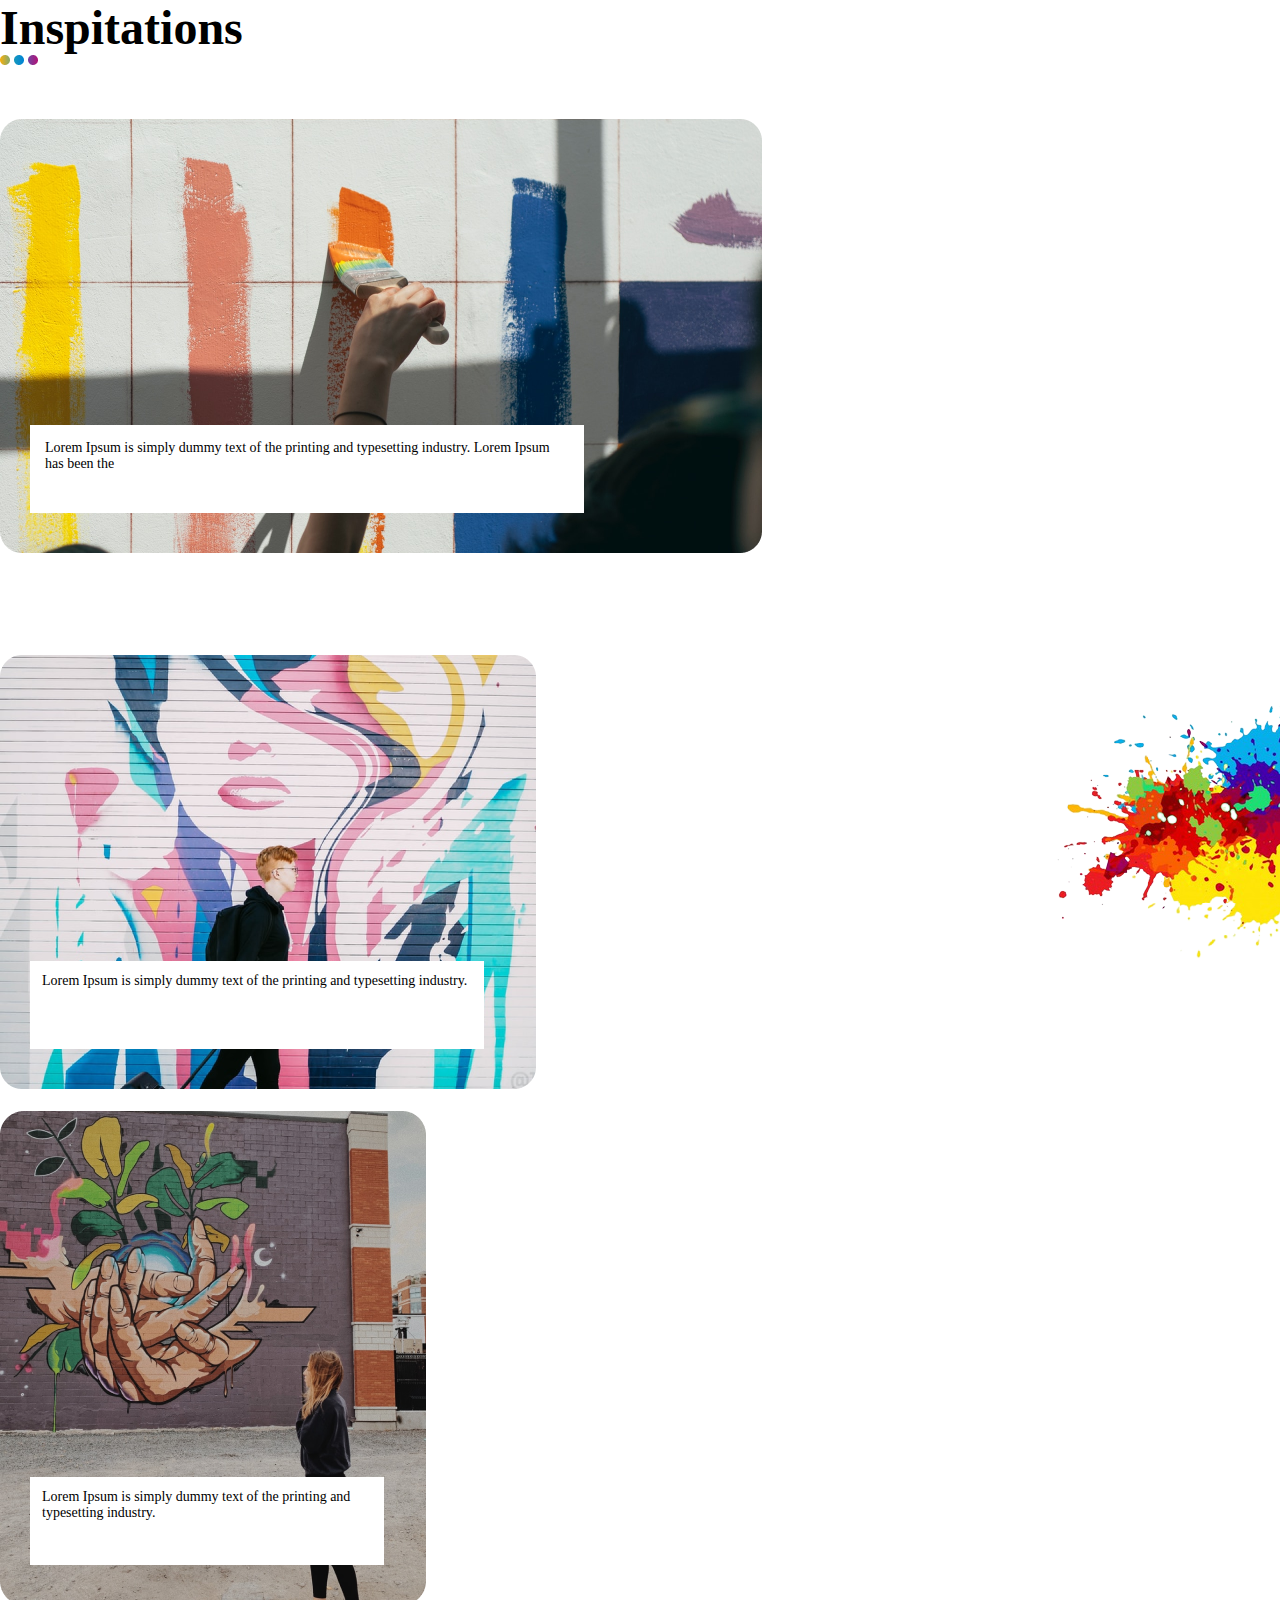
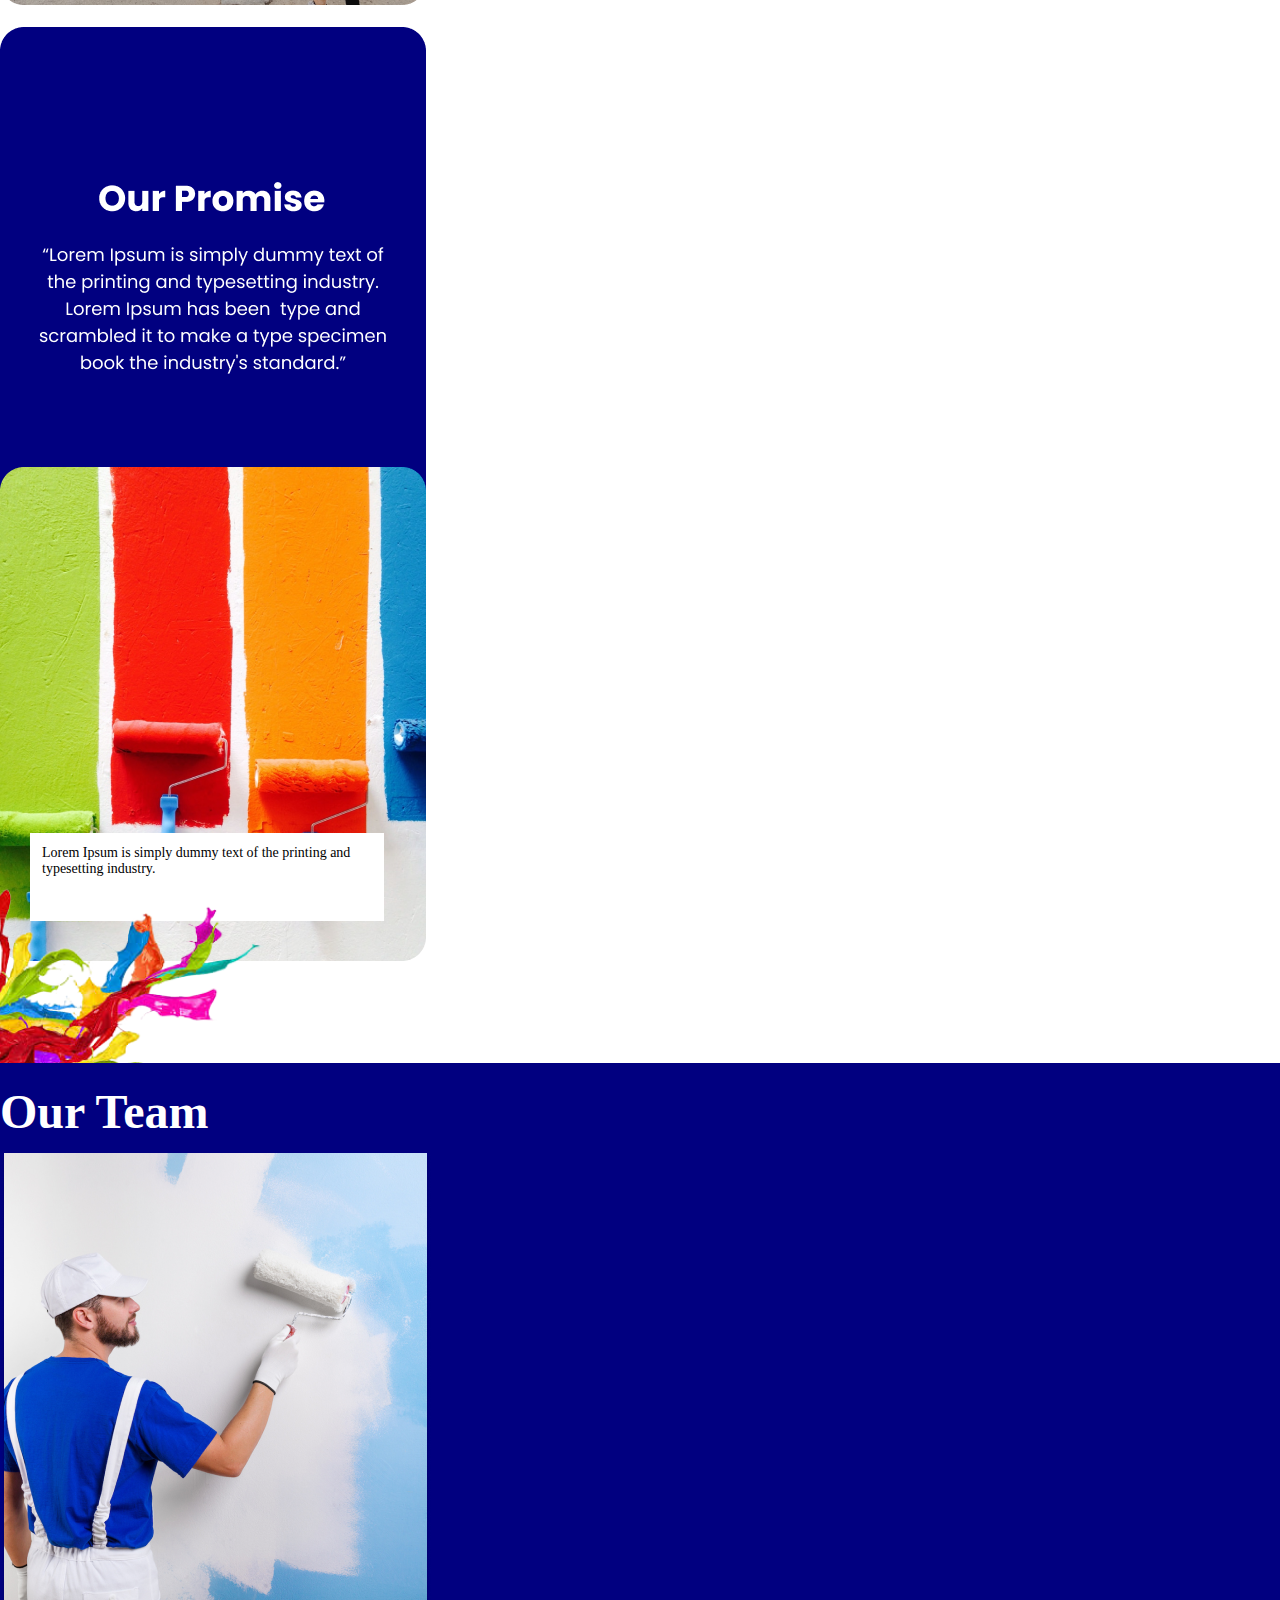
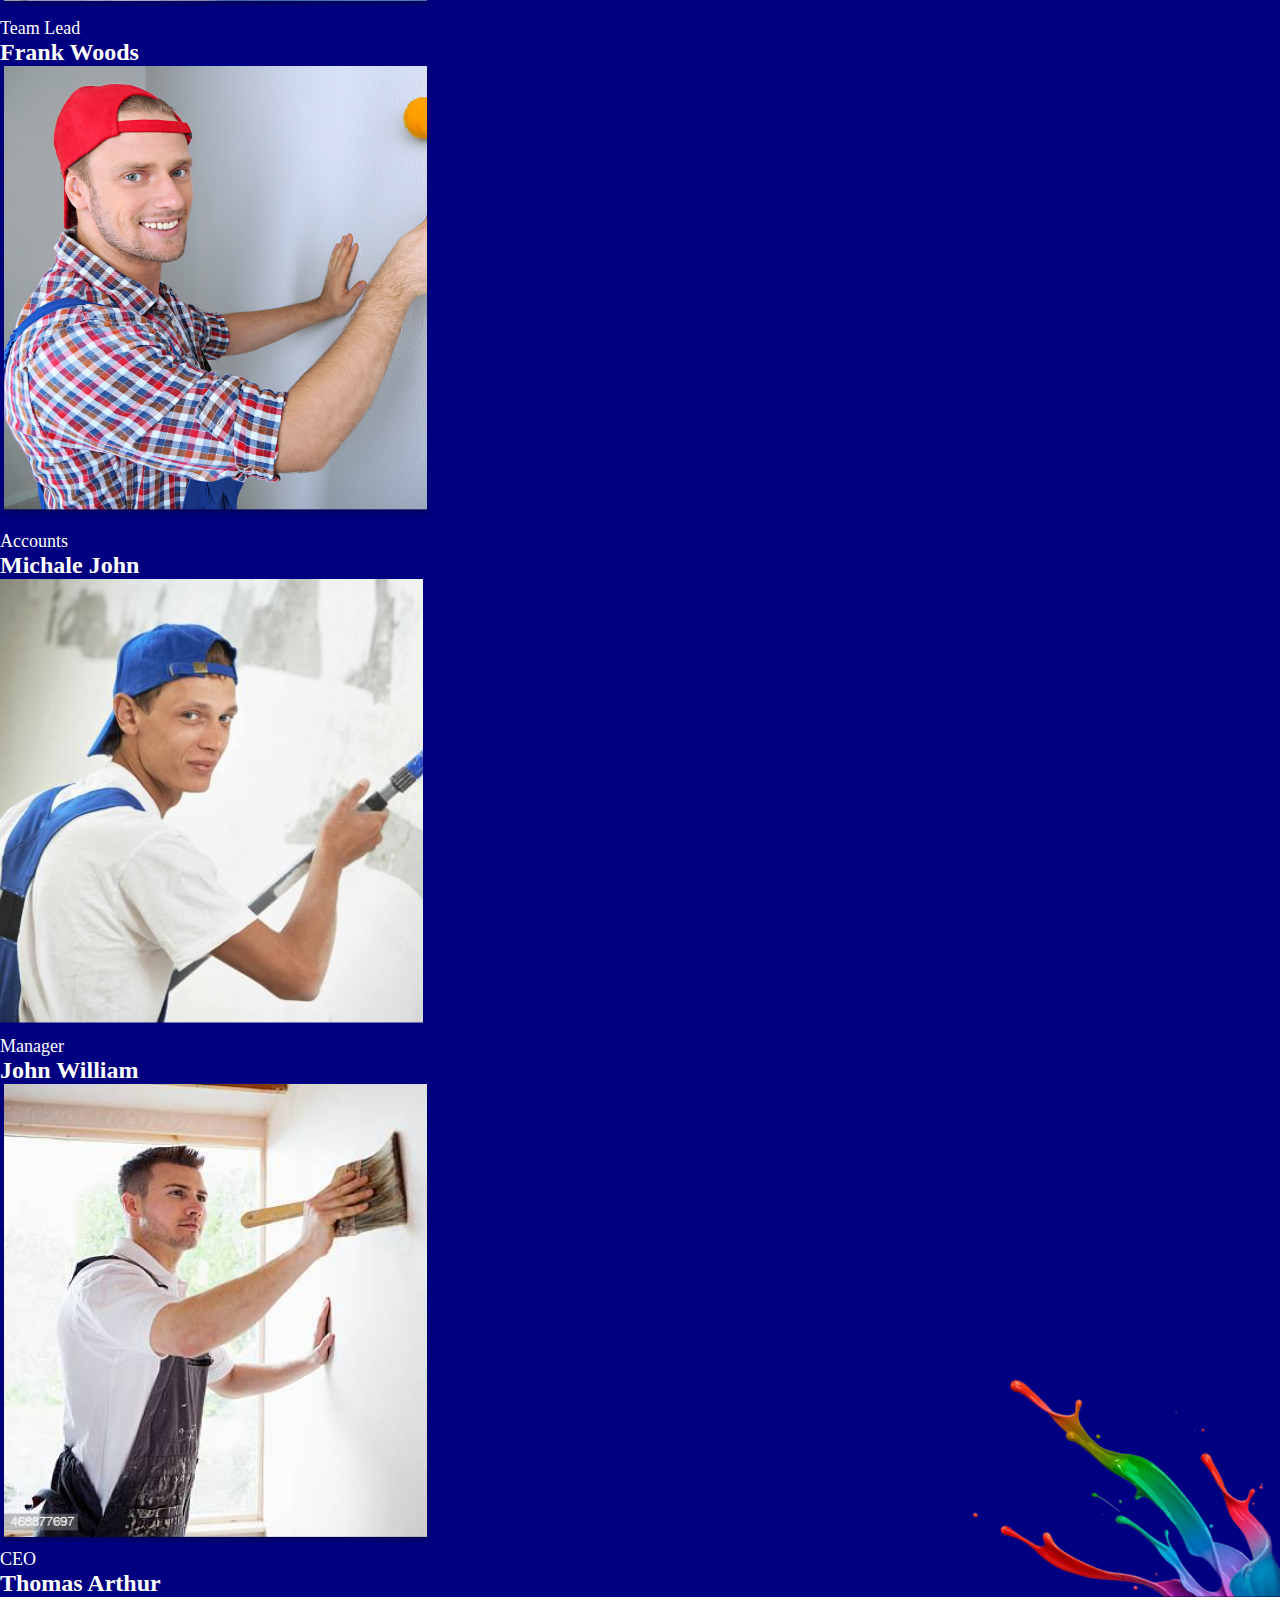
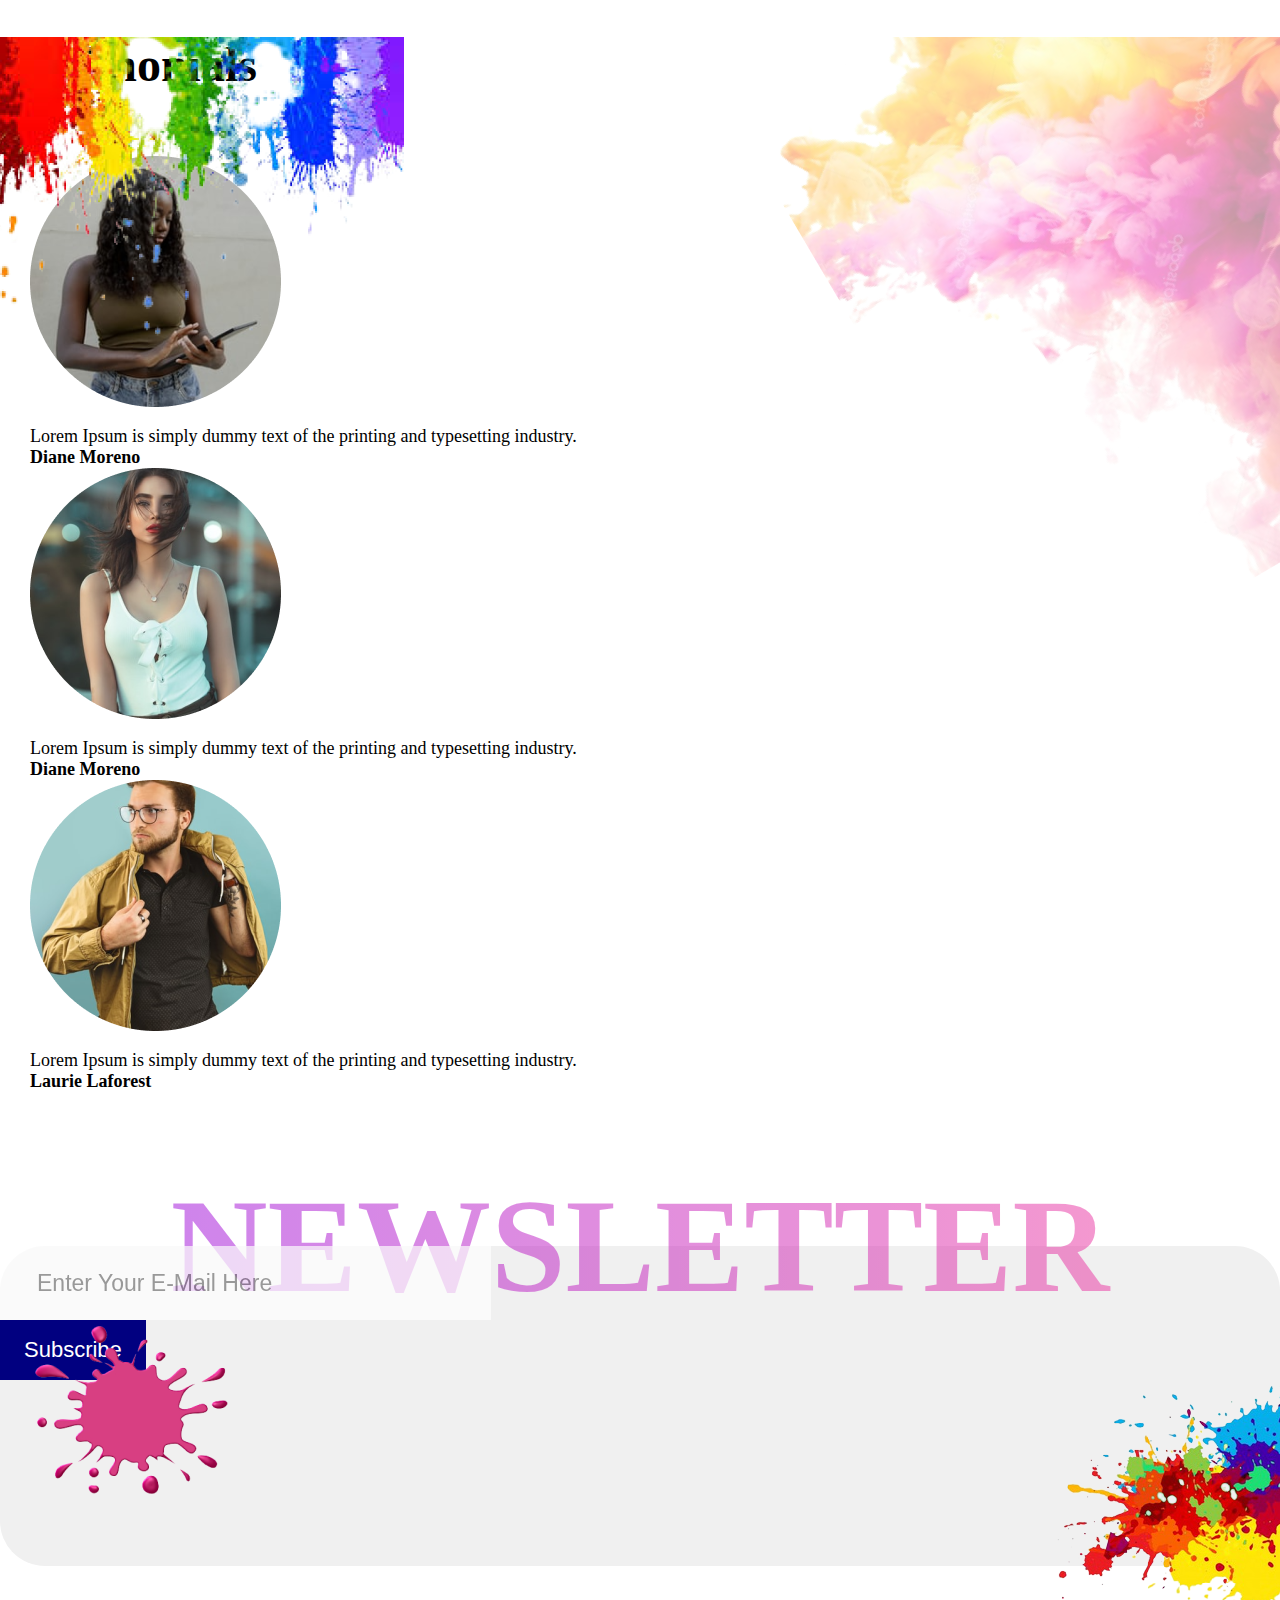
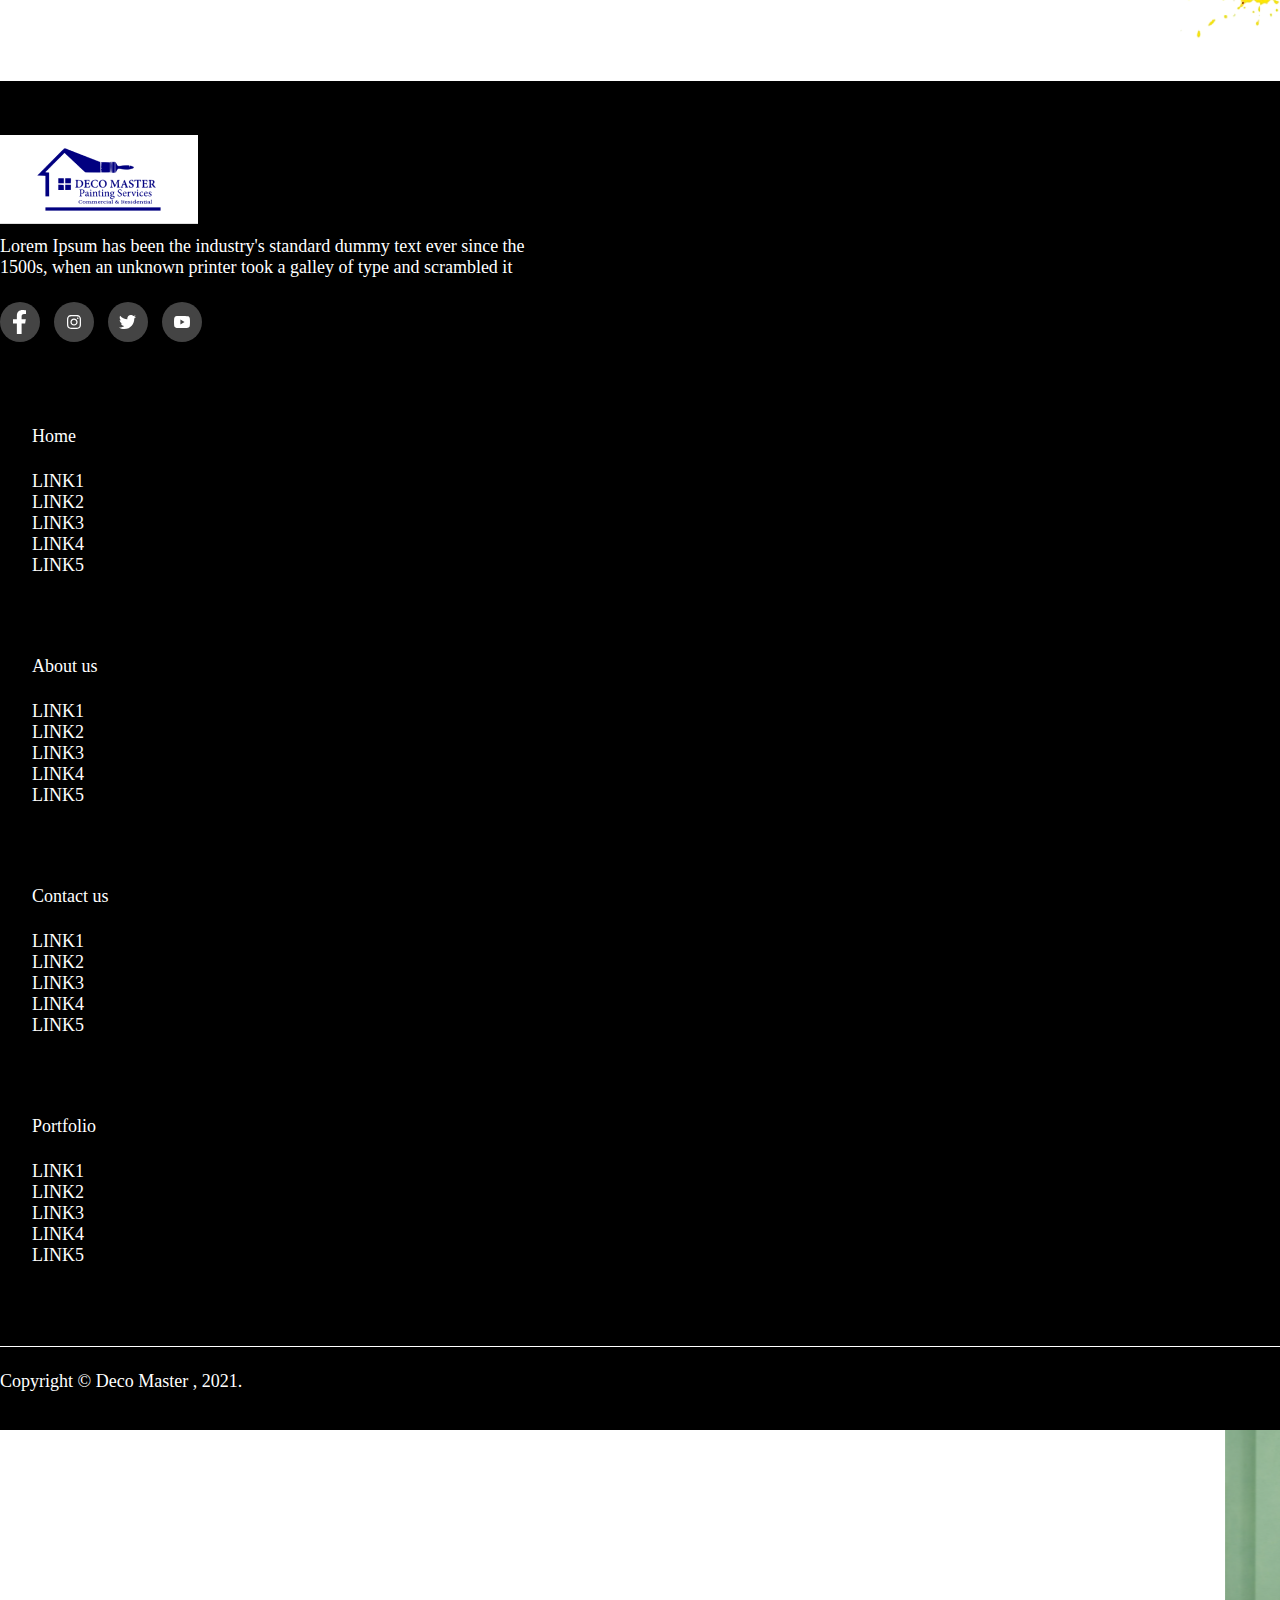
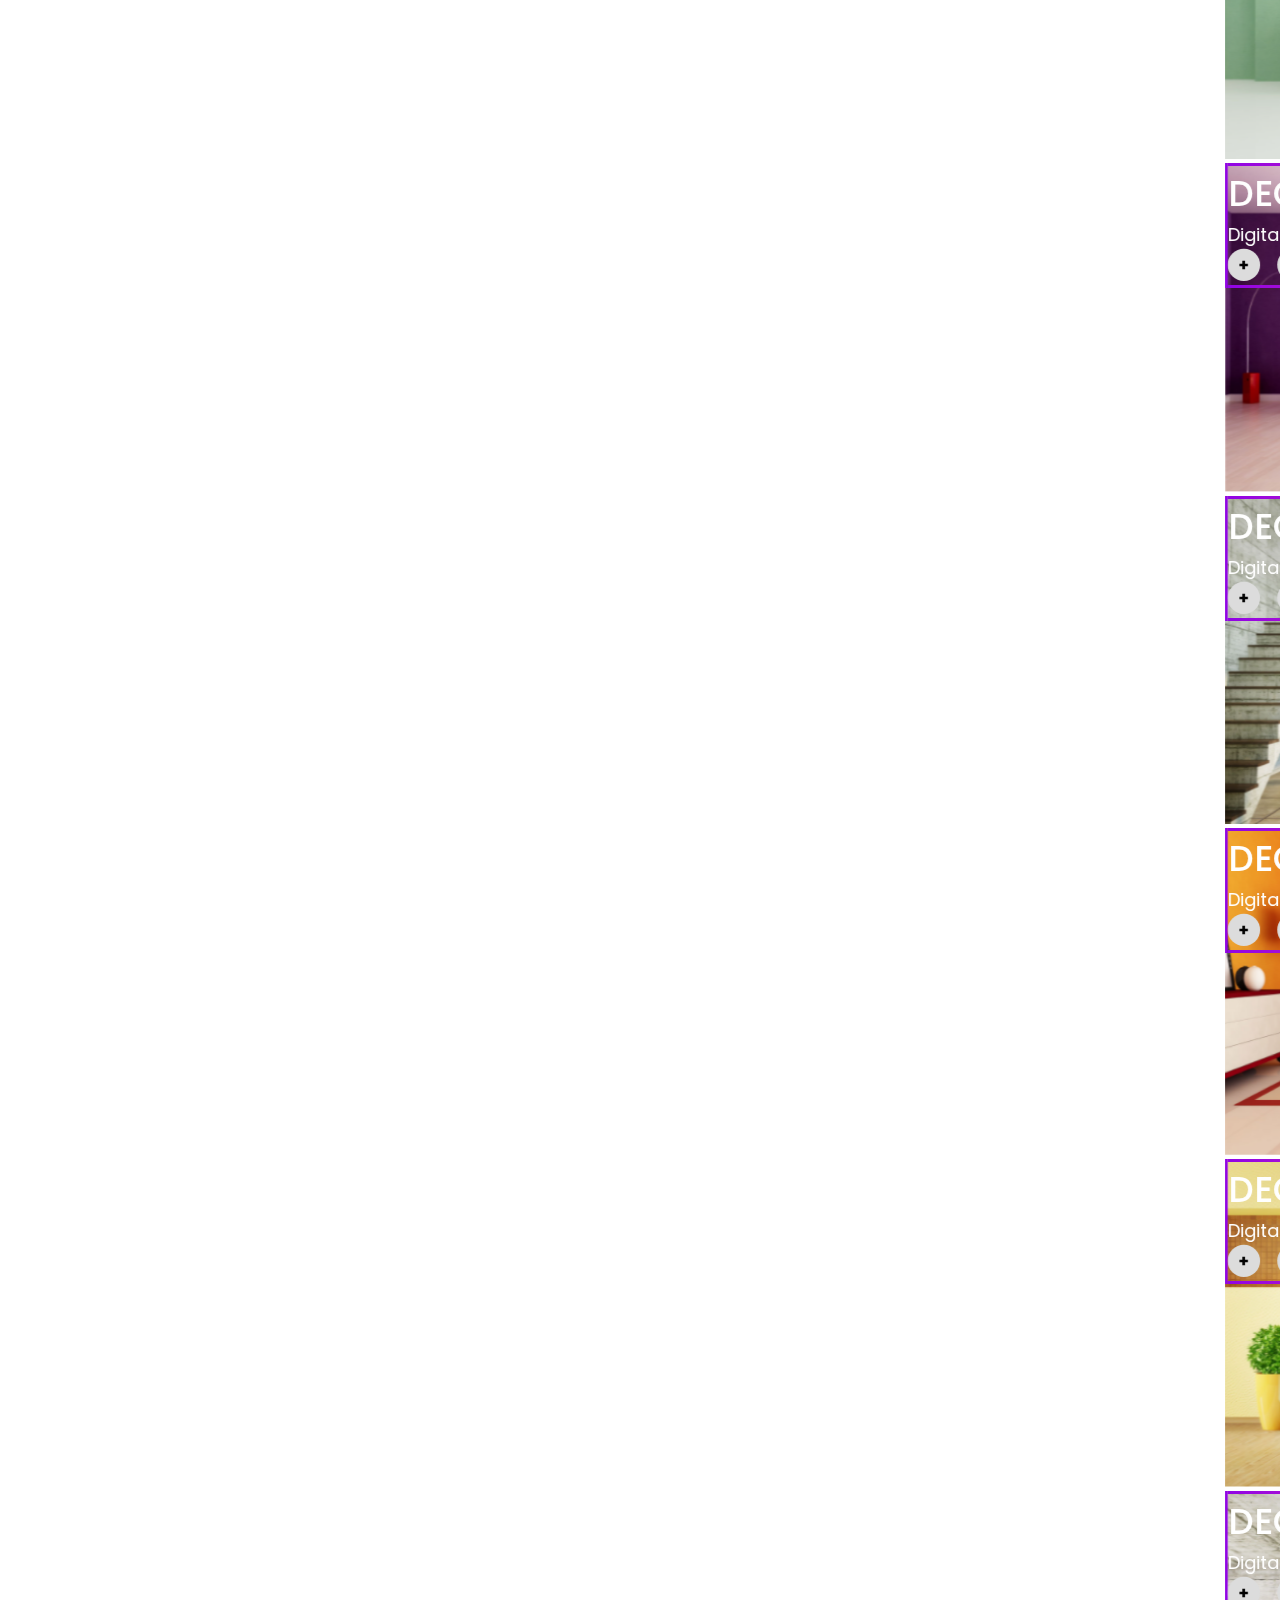
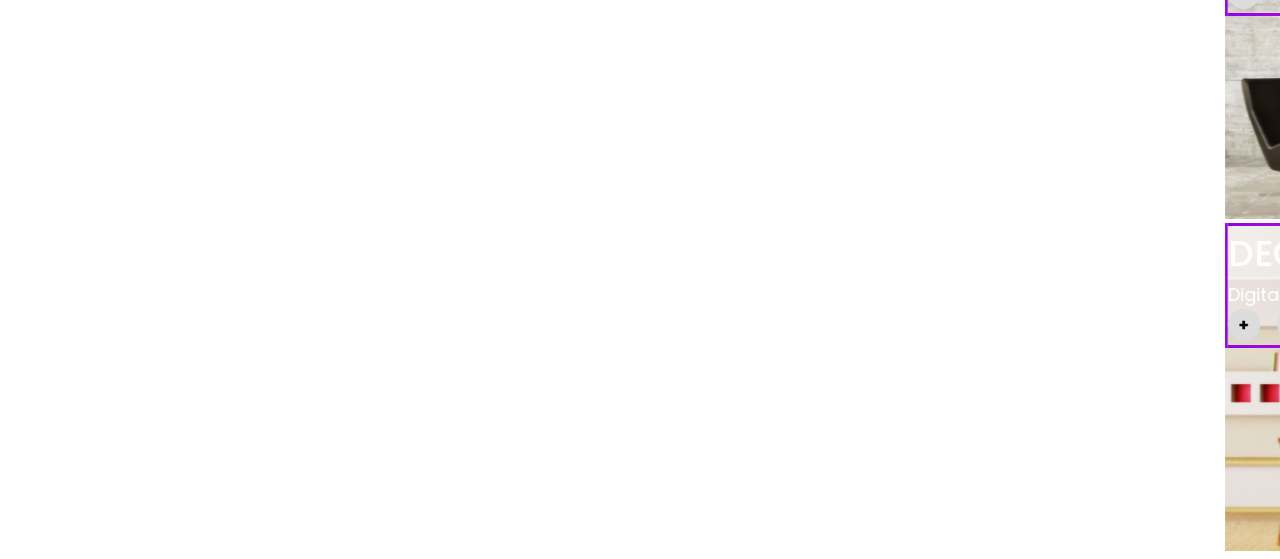
<file: newindex.html>
<!DOCTYPE html>
<html lang="en">
<head>
    <meta charset="UTF-8">
    <meta name="viewport" content="width=device-width, initial-scale=1.0">
    <link rel="stylesheet" href="./assests/css/style.css">
    <link rel="stylesheet" href="./assests/css/newstyle.css">
   
    <title>Document</title>
    <link href="https://cdn.jsdelivr.net/npm/bootstrap@5.3.0/dist/css/bootstrap.min.css" rel="stylesheet"
    integrity="sha384-9ndCyUaIbzAi2FUVXJi0CjmCapSmO7SnpJef0486qhLnuZ2cdeRhO02iuK6FUUVM" crossorigin="anonymous">
</head>
<body>
    <!-- page7 -->
    <div class="page7">
        <div class="container">
            <div class="row">
                <h1 class="fs-48 fw-700 text-center">Inspitations</h1>
                <div class="text-center">
                    <img src="./assests/image/Ellipse1.png" alt="" class="page9-colrful-ellips">
                    <img src="./assests/image/Ellipse2.png" alt="" class="page9-colrful-ellips">
                    <img src="./assests/image/Ellipse3.png" alt="" class="page9-colrful-ellips">
                </div>
                <div class="col-md-7">
                    <img src="./assests/image/unsplash_9lNErGz_3jE.png" alt="#" class="w-100 page7-img-effct" >
                    <div class="img-box">
                        <p class="fs-18 fw-400 f-size-sm">Lorem Ipsum is simply dummy text of the printing and typesetting industry. Lorem Ipsum has been the </p>
                    </div>
                </div>
                <div class="col-md-5">
                    <img src="./assests/image/unsplash_OengekHjX3Q.png" alt="#" class="w-100 page7-img-effct">
                    <div class="img-box2">
                        <p class="fs-18 fw-400 f-size-sm">Lorem Ipsum is simply dummy text of the printing and typesetting industry.</p>
                    </div>
                </div>
                <div class="col-md-4">
                    <img src="./assests/image/unsplash_2zN_Q8ecHEA.png" alt="#" class="w-100 page7-img-effct mt-pics-set">
                    <div class="img-box4">
                        <p class="fs-18 fw-400 f-size-sm">Lorem Ipsum is simply dummy text of the printing and typesetting industry.</p>
                    </div>
                </div>
                <div class="col-md-4">
                    <img src="./assests/image/page7-img4.png" alt="#" class="w-100 mb-pic page7-img-effct mt-pics-set">
                   
                </div>
                <div class="col-md-4">
                    <img src="./assests/image/unsplash_46juD4zY1XA.png" alt="#" class="w-100  page7-img-effct mt-pics-set">
                    <div class="img-box4">
                        <p class="fs-18 fw-400 f-size-sm">Lorem Ipsum is simply dummy text of the printing and typesetting industry.</p>
                    </div>
                </div>
            </div>
        </div>
        <img src="./assests/image/page7-bg-img.png" alt="" class="page7-bg-img1">
        <img src="./assests/image/colorfulimg.png" alt="" class="page7-bg-img2">
    </div>
    <!-- page8 -->
    <div class="page8 overflow-hidden">
        <div class="container">
           <div class="row">
             <h1 class="clr_white fs-48 fw-700 text-center page8_head">Our Team</h1>

             <div class="col-12 col-md-6">
               <div class="page8-img-card d-flex flex-column text-center justify-content-center card-up-img">
                <img src="./assests/image/page8-img1.png" alt="" class="img1-page8">
                <p class="fs-18 clr_white ">Team Lead</p>
                <h1 class="fs-24 fw-700 clr_white">Frank Woods</h1>
        </div>
           </div>
           <div class="col-12 col-md-6">
            <div class="page8-img-card d-flex flex-column text-center justify-content-center card-up-img">
             <img src="./assests/image/page8-img3.png" alt="" class="img2-page8">
             <p class="fs-18 clr_white ">Accounts</p>
             <h1 class="fs-24 fw-700 clr_white">Michale John</h1>
            </div>
       </div>
      <div class=" page7-img-possition ">
       <div class="row">
        <div class="col-12 col-md-6 col-lg-6 text-end">
            <div class="page8-img-card d-flex flex-column text-center justify-content-center">
             <img src="./assests/image/page8-img2.png" alt="" class="img1-page8 fit-img">
             <p class="fs-18 clr_white ">Manager</p>
             <h1 class="fs-24 fw-700 clr_white">John William</h1>
     </div>
        </div>
        <div class="col-12 col-md-6 col-lg-6 text-end">
         <div class="page8-img-card d-flex flex-column text-center justify-content-center mb-bttm-sm">
          <img src="./assests/image/page8-img4.png" alt="" class="img2-page8">
          <p class="fs-18 clr_white ">CEO</p>
          <h1 class="fs-24 fw-700 clr_white">Thomas Arthur</h1>
         </div>
    </div>
       </div>
      </div>
           </div>
        </div>
   <img src="./assests/image/page8-bg-img-clr.png" alt="" class="page8-img-bg1">
    </div>
    <!-- page-9 -->
    <div class="page9">
        <div class="container">
         <div class="row">
            <h1 class="fs-48 fw-700 text-center mt-5">Testimonials</h1>
            <div class="text-center">
                <img src="./assests/image/Ellipse1.png" alt="" class="page9-colrful-ellips">
                <img src="./assests/image/Ellipse2.png" alt="" class="page9-colrful-ellips">
                <img src="./assests/image/Ellipse3.png" alt="" class="page9-colrful-ellips">
            </div>
            <div class="col-12 d-flex flex-column text-center justify-content-center col-lg-4 col-sm-6">
                <div class="page9_box padding-box">
                    <img src="./assests/image/page9-blackgirl-img.png" alt="" class="page9_img w-80">
                    <p class="fs-18 fw-400 mt_15">Lorem Ipsum is simply dummy text of the printing and typesetting industry.</p>
                    <h1 class="fs-18 fw-700">Diane Moreno</h1>
                </div>
            </div>
            <div class="col-12 d-flex flex-column text-center justify-content-center col-lg-4 col-sm-6">
                <div class="page9_box  padding-box">
                    <img src="./assests/image/page9-girl-img.png" alt="" class="page9_img w-80">
                    <p class="fs-18 fw-400 mt_15">Lorem Ipsum is simply dummy text of the printing and typesetting industry.</p>
                    <h1 class="fs-18 fw-700">Diane Moreno</h1>
                </div>
            </div>
            <div class="col-12 d-flex flex-column text-center justify-content-center col-lg-4 col-sm-6">
                <div class="page9_box  padding-box">
                    <img src="./assests/image/page9-boy-img.png" alt="" class="page9_img last-boy-img w-80">
                    <p class="fs-18 fw-400 mt_15">Lorem Ipsum is simply dummy text of the printing and typesetting industry.</p>
                    <h1 class="fs-18 fw-700">Laurie Laforest</h1>
                </div>
            </div>
            <div >
                <h1 class="big_text fw-700 text-center">NEWSLETTER</h1>
                <div class="page9-searchbox d-flex text-center align-items-center justify-content-center">
                   <div class="d-lg-flex">
                    <input type="email" placeholder="Enter Your E-Mail Here" class="input-box">
                    <button type="button" class="input-bttn">Subscribe</button>
                   </div>
                </div>
            </div>
         </div>
        </div>
        <img src="./assests/image/colorfulimg.png" alt="" class="page9-bg-img4">
        <img src="./assests/image/page9-bg-img3.png" alt="" class="page9-bg-img3">
        <img src="./assests/image/page9-bg-img1.png" alt="" class="page9-bg-img1">
        <img src="./assests/image/page9-bg-img2.png" alt="" class="page9-bg-img2">
       </div>
        <!-- footer -->
        <footer>
            <div class="container">
                <div class="row">
                    <div class="col-12  col-lg-6">
                        <img src="./assests/image/footr-logo.png" alt="#" class="footr_img">
                        <p class="fs-18 fw-400 footr_para">Lorem Ipsum has been the industry's standard dummy text ever since the 1500s, when an unknown printer took a galley of type and scrambled it</p>
                        <div class="iconbox">
                            <span class="span1 mr-10"><svg width="40" height="40" viewBox="0 0 40 40" fill="none" xmlns="http://www.w3.org/2000/svg">
                                <circle cx="20" cy="20" r="20" fill="#444444"/>
                                <path d="M25.1481 21.4993L25.8225 17.156H21.6072V14.3375C21.6072 13.1495 22.1959 11.9908 24.0839 11.9908H26V8.29325C26 8.29325 24.2614 8 22.5987 8C19.1276 8 16.8587 10.0805 16.8587 13.8463V17.1567H13V21.5H16.8587V32H21.6072V21.5L25.1481 21.4993Z" fill="white"/>
                                </svg>
                                </span>
                                <span class="span2 mr-10"><svg width="40" height="40" viewBox="0 0 40 40" fill="none" xmlns="http://www.w3.org/2000/svg">
                                    <circle cx="20" cy="20" r="20" fill="#444444"/>
                                    <path d="M19.9982 16.4083C18.0107 16.4083 16.4066 18.0124 16.4066 20C16.4066 21.9876 18.0107 23.5917 19.9982 23.5917C21.9858 23.5917 23.5899 21.9876 23.5899 20C23.5899 18.0124 21.9858 16.4083 19.9982 16.4083ZM19.9982 22.3343C18.7129 22.3343 17.6639 21.2854 17.6639 20C17.6639 18.7146 18.7129 17.6657 19.9982 17.6657C21.2836 17.6657 22.3326 18.7146 22.3326 20C22.3326 21.2854 21.2836 22.3343 19.9982 22.3343ZM23.737 15.4242C23.273 15.4242 22.8982 15.7989 22.8982 16.263C22.8982 16.727 23.273 17.1018 23.737 17.1018C24.2011 17.1018 24.5758 16.7288 24.5758 16.263C24.576 16.1528 24.5544 16.0436 24.5123 15.9418C24.4702 15.84 24.4084 15.7475 24.3305 15.6695C24.2525 15.5916 24.16 15.5298 24.0582 15.4877C23.9564 15.4456 23.8472 15.424 23.737 15.4242V15.4242ZM26.9995 20C26.9995 19.0333 27.0082 18.0754 26.9539 17.1105C26.8997 15.9898 26.644 14.9951 25.8244 14.1756C25.0031 13.3543 24.0102 13.1003 22.8895 13.0461C21.9228 12.9918 20.9649 13.0005 20 13.0005C19.0333 13.0005 18.0754 12.9918 17.1105 13.0461C15.9898 13.1003 14.9951 13.356 14.1756 14.1756C13.3543 14.9969 13.1003 15.9898 13.0461 17.1105C12.9918 18.0772 13.0005 19.0351 13.0005 20C13.0005 20.9649 12.9918 21.9246 13.0461 22.8895C13.1003 24.0102 13.356 25.0049 14.1756 25.8244C14.9969 26.6457 15.9898 26.8997 17.1105 26.9539C18.0772 27.0082 19.0351 26.9995 20 26.9995C20.9667 26.9995 21.9246 27.0082 22.8895 26.9539C24.0102 26.8997 25.0049 26.644 25.8244 25.8244C26.6457 25.0031 26.8997 24.0102 26.9539 22.8895C27.01 21.9246 26.9995 20.9667 26.9995 20V20ZM25.4584 24.1293C25.3306 24.448 25.1765 24.6862 24.9296 24.9313C24.6827 25.1782 24.4463 25.3324 24.1275 25.4602C23.2064 25.8262 21.0192 25.7439 19.9982 25.7439C18.9773 25.7439 16.7883 25.8262 15.8672 25.4619C15.5485 25.3341 15.3103 25.18 15.0652 24.9331C14.8182 24.6862 14.6641 24.4498 14.5363 24.131C14.1721 23.2082 14.2544 21.0209 14.2544 20C14.2544 18.9791 14.1721 16.7901 14.5363 15.869C14.6641 15.5502 14.8182 15.3121 15.0652 15.0669C15.3121 14.8218 15.5485 14.6659 15.8672 14.5381C16.7883 14.1738 18.9773 14.2561 19.9982 14.2561C21.0192 14.2561 23.2082 14.1738 24.1293 14.5381C24.448 14.6659 24.6862 14.82 24.9313 15.0669C25.1782 15.3138 25.3324 15.5502 25.4602 15.869C25.8244 16.7901 25.7421 18.9791 25.7421 20C25.7421 21.0209 25.8244 23.2082 25.4584 24.1293Z" fill="white"/>
                                    </svg>
                                    </span>
                                    <span class="span3 mr-10"><svg width="40" height="40" viewBox="0 0 40 40" fill="none" xmlns="http://www.w3.org/2000/svg">
                                        <circle cx="20" cy="20" r="20" fill="#444444"/>
                                        <path d="M28 14.663C27.3748 14.9364 26.6945 15.1331 25.9938 15.2098C26.7213 14.7716 27.2661 14.0794 27.526 13.263C26.8433 13.6747 26.0954 13.9634 25.3155 14.1163C24.9895 13.763 24.5952 13.4816 24.1573 13.2896C23.7193 13.0975 23.247 12.9989 22.7699 13C20.8392 13 19.2865 14.5864 19.2865 16.5331C19.2865 16.8065 19.3192 17.0799 19.3723 17.3429C16.4814 17.1897 13.9031 15.7897 12.189 13.6462C11.8767 14.1869 11.713 14.8027 11.7151 15.4293C11.7151 16.6553 12.33 17.7364 13.2678 18.3722C12.7151 18.3501 12.1754 18.1962 11.6926 17.9228V17.9663C11.6926 19.6831 12.8898 21.1059 14.4854 21.4331C14.1858 21.512 13.8776 21.5524 13.5681 21.5533C13.3413 21.5533 13.1268 21.5305 12.9102 21.4994C13.3515 22.8994 14.6366 23.9163 16.1668 23.9494C14.9696 24.9 13.47 25.4592 11.8417 25.4592C11.5496 25.4592 11.2799 25.4488 11 25.4157C12.5445 26.4201 14.3771 27 16.3507 27C22.7576 27 26.2634 21.6195 26.2634 16.9494C26.2634 16.7962 26.2634 16.6429 26.2532 16.4897C26.9315 15.9864 27.526 15.363 28 14.663Z" fill="white"/>
                                        </svg>
                                        </span>
                                        <span class="span4 mr-10"><svg width="40" height="40" viewBox="0 0 40 40" fill="none" xmlns="http://www.w3.org/2000/svg">
                                            <circle cx="20" cy="20" r="20" fill="#444444"/>
                                            <path d="M20.051 14H20.14C20.962 14.0032 25.127 14.0352 26.25 14.3577C26.5895 14.4561 26.8989 14.6479 27.1472 14.914C27.3955 15.18 27.574 15.511 27.665 15.8738C27.766 16.2796 27.837 16.8166 27.885 17.3708L27.895 17.4818L27.917 17.7594L27.925 17.8705C27.99 18.8463 27.998 19.7603 27.999 19.96V20.04C27.998 20.2472 27.989 21.2231 27.917 22.2395L27.909 22.3516L27.9 22.4627C27.85 23.0734 27.776 23.6799 27.665 24.1262C27.5743 24.4891 27.3958 24.8203 27.1475 25.0864C26.8991 25.3525 26.5896 25.5442 26.25 25.6423C25.09 25.9754 20.681 25.9989 20.07 26H19.928C19.619 26 18.341 25.9936 17.001 25.9445L16.831 25.9381L16.744 25.9338L16.573 25.9263L16.402 25.9189C15.292 25.8665 14.235 25.7822 13.748 25.6412C13.4085 25.5432 13.0991 25.3517 12.8507 25.0858C12.6024 24.8199 12.4238 24.4889 12.333 24.1262C12.222 23.6809 12.148 23.0734 12.098 22.4627L12.09 22.3506L12.082 22.2395C12.0326 21.516 12.0053 20.791 12 20.0657L12 19.9343C12.002 19.7048 12.01 18.9115 12.064 18.0359L12.071 17.926L12.074 17.8705L12.082 17.7594L12.104 17.4818L12.114 17.3708C12.162 16.8166 12.233 16.2785 12.334 15.8738C12.4247 15.5109 12.6032 15.1797 12.8515 14.9136C13.0999 14.6475 13.4094 14.4558 13.749 14.3577C14.236 14.2189 15.293 14.1335 16.403 14.0801L16.573 14.0726L16.745 14.0662L16.831 14.063L17.002 14.0555C17.9537 14.0228 18.9058 14.0047 19.858 14.0011H20.051V14ZM18.4 17.4274V22.5716L22.557 20.0005L18.4 17.4274Z" fill="white"/>
                                            </svg>
                                            </span>
                        </div>
                    </div>
                    <div class="col-12 col-sm-12 col-lg-6">
                      <div class="row">
                        <div class="col-6 col-sm-6 col-lg-3  ">
                            <ul>
                                <li class="fs-18 fw-400 clr_white mrgn_tag">Home</li>
                                <li class="mb-2"><a href="" class="fs-18 fw-400 clr_white hover_efft">LINK1</a></li>
                                <li class="mb-2"><a href="" class="fs-18 fw-400 clr_white hover_efft">LINK2</a></li>
                                <li class="mb-2"><a href="" class="fs-18 fw-400 clr_white hover_efft">LINK3</a></li>
                                <li class="mb-2"><a href="" class="fs-18 fw-400 clr_white hover_efft">LINK4</a></li>
                                <li class="mb-2"><a href="" class="fs-18 fw-400 clr_white hover_efft">LINK5</a></li>
    
    
                            </ul>
                        </div>
                        <div class="col-6 col-sm-6 col-lg-3 ">
                            <ul>
                                <li class="fs-18 fw-600 clr_white mrgn_tag">About us</li>
                                <li class="mb-2"><a href="" class="fs-18 fw-400 clr_white hover_efft">LINK1</a></li>
                                <li class="mb-2"><a href="" class="fs-18 fw-400 clr_white hover_efft">LINK2</a></li>
                                <li class="mb-2"><a href="" class="fs-18 fw-400 clr_white hover_efft">LINK3</a></li>
                                <li class="mb-2"><a href="" class="fs-18 fw-400 clr_white hover_efft">LINK4</a></li>
                                <li class="mb-2"><a href="" class="fs-18 fw-400 clr_white hover_efft">LINK5</a></li>
    
    
                            </ul>
                        </div>
                        <div class="col-6 col-sm-6 col-lg-3 ">
                            <ul>
                                <li class="fs-18 fw-600 clr_white mrgn_tag white-spac">Contact us </li>
                                <li class="mb-2"><a href="" class="fs-18 fw-400 clr_white hover_efft">LINK1</a></li>
                                <li class="mb-2"><a href="" class="fs-18 fw-400 clr_white hover_efft">LINK2</a></li>
                                <li class="mb-2"><a href="" class="fs-18 fw-400 clr_white hover_efft">LINK3</a></li>
                                <li class="mb-2"><a href="" class="fs-18 fw-400 clr_white hover_efft">LINK4</a></li>
                                <li class="mb-2"><a href="" class="fs-18 fw-400 clr_white hover_efft">LINK5</a></li>
    
    
                            </ul>
                        </div>
                        <div class="col-6 col-sm-6 col-lg-3 ">
                            <ul>
                                <li class="fs-18 fw-600 clr_white mrgn_tag">Portfolio</li>
                                <li class="mb-2"><a href="" class="fs-18 fw-400 clr_white hover_efft">LINK1</a></li>
                                <li class="mb-2"><a href="" class="fs-18 fw-400 clr_white hover_efft">LINK2</a></li>
                                <li class="mb-2"><a href="" class="fs-18 fw-400 clr_white hover_efft">LINK3</a></li>
                                <li class="mb-2"><a href="" class="fs-18 fw-400 clr_white hover_efft">LINK4</a></li>
                                <li class="mb-2"><a href="" class="fs-18 fw-400 clr_white hover_efft">LINK5</a></li>
    
    
                            </ul>
                        </div>
                      </div>
                    </div>
                </div>
            </div>
            <div class="footer-line">
            </div>
            <p class="fs-18 fw-400 text-center clr_white mb_38">Copyright © Deco Master , 2021.</p>
        </footer>






        <marquee behavior="" direction="">
            <!-- <div class="hover_txt bor-gradient">
                <div class="d-flex flex-column align-items-center justify-content-center h-100 ">
                    <p class="fs-36 fw-500 ff fc-wh">DECONSTRUCTION</p>
                    <p class="ff fs-18 fw-400 fc-wh ps-1">Digital Paint, Painting, Realism</p>
                    <div class="d-flex">
                        <span class="icon-mr"><svg class="hover_color" width="33" height="33" viewBox="0 0 33 33" fill="none"
                                xmlns="http://www.w3.org/2000/svg">
                                <ellipse cx="16.2133" cy="16.8956" rx="16.2133" ry="16.1046" fill="#DCDCDC" />
                                <path class="icon_path"
                                    d="M20.1971 18.3129H17.3261V21.2499H14.6531V18.3129H11.7821V15.7884H14.6531V12.8349H17.3261V15.7884H20.1971V18.3129Z"
                                    fill="black" />
                            </svg>
                        </span>
                        <span><svg class="hover_color" width="33" height="33" viewBox="0 0 33 33" fill="none"
                                xmlns="http://www.w3.org/2000/svg">
                                <ellipse cx="16.7866" cy="16.8956" rx="16.2133" ry="16.1046" fill="#DCDCDC" />
                                <g clip-path="url(#clip0_2_10561)">
                                    <path class="icon_paths"
                                        d="M17.9508 15.7403C17.5127 15.3054 16.9187 15.061 16.2993 15.061C15.6799 15.061 15.0858 15.3054 14.6478 15.7403L12.9957 17.3808C12.5576 17.8159 12.3115 18.4061 12.3115 19.0214C12.3115 19.6368 12.5576 20.227 12.9957 20.6621C13.4338 21.0973 14.028 21.3417 14.6475 21.3417C15.267 21.3417 15.8612 21.0973 16.2993 20.6621L17.125 19.8419"
                                        stroke="#000" stroke-width="1.58333" stroke-linecap="round" stroke-linejoin="round" />
                                    <path class="icon_paths"
                                        d="M16.2988 17.3807C16.7369 17.8157 17.3309 18.06 17.9503 18.06C18.5697 18.06 19.1638 17.8157 19.6018 17.3807L21.2539 15.7403C21.692 15.3051 21.9381 14.715 21.9381 14.0996C21.9381 13.4842 21.692 12.894 21.2539 12.4589C20.8158 12.0238 20.2216 11.7793 19.6021 11.7793C18.9826 11.7793 18.3884 12.0238 17.9503 12.4589L17.1246 13.2791"
                                        stroke="#000" stroke-width="1.58333" stroke-linecap="round" stroke-linejoin="round" />
                                </g>
                                <defs>
                                    <clipPath class="icon_path_bg" id="clip0_2_10561">
                                        <rect width="12.8356" height="12.7495" fill="#ffffff"
                                            transform="translate(10.707 10.1855)" />
                                    </clipPath>
                                </defs>
                            </svg>
            
                        </span>
                    </div>
                </div>
            </div>  -->
        </div>
        <div class="ds-grid2 hover_txt_show overflow-hidden position-relative">
            <span>
                <img src="./assests/image/image12.png" alt="img11" class="img11 ">
            </span>
        <div class="hover_txt bor-gradient">
            <div class="d-flex flex-column align-items-center justify-content-center ">
                <p class="fs-36 fw-500 ff fc-wh">DECONSTRUCTION</p>
                <p class="ff fs-18 fw-400 fc-wh ps-1">Digital Paint, Painting, Realism</p>
                <div class="d-flex">
                    <span class="icon-mr"><svg class="hover_color" width="33" height="33" viewBox="0 0 33 33" fill="none"
                            xmlns="http://www.w3.org/2000/svg">
                            <ellipse cx="16.2133" cy="16.8956" rx="16.2133" ry="16.1046" fill="#DCDCDC" />
                            <path class="icon_path"
                                d="M20.1971 18.3129H17.3261V21.2499H14.6531V18.3129H11.7821V15.7884H14.6531V12.8349H17.3261V15.7884H20.1971V18.3129Z"
                                fill="black" />
                        </svg>
                    </span>
                    <span><svg class="hover_color" width="33" height="33" viewBox="0 0 33 33" fill="none"
                            xmlns="http://www.w3.org/2000/svg">
                            <ellipse cx="16.7866" cy="16.8956" rx="16.2133" ry="16.1046" fill="#DCDCDC" />
                            <g clip-path="url(#clip0_2_10561)">
                                <path class="icon_paths"
                                    d="M17.9508 15.7403C17.5127 15.3054 16.9187 15.061 16.2993 15.061C15.6799 15.061 15.0858 15.3054 14.6478 15.7403L12.9957 17.3808C12.5576 17.8159 12.3115 18.4061 12.3115 19.0214C12.3115 19.6368 12.5576 20.227 12.9957 20.6621C13.4338 21.0973 14.028 21.3417 14.6475 21.3417C15.267 21.3417 15.8612 21.0973 16.2993 20.6621L17.125 19.8419"
                                    stroke="#000" stroke-width="1.58333" stroke-linecap="round" stroke-linejoin="round" />
                                <path class="icon_paths"
                                    d="M16.2988 17.3807C16.7369 17.8157 17.3309 18.06 17.9503 18.06C18.5697 18.06 19.1638 17.8157 19.6018 17.3807L21.2539 15.7403C21.692 15.3051 21.9381 14.715 21.9381 14.0996C21.9381 13.4842 21.692 12.894 21.2539 12.4589C20.8158 12.0238 20.2216 11.7793 19.6021 11.7793C18.9826 11.7793 18.3884 12.0238 17.9503 12.4589L17.1246 13.2791"
                                    stroke="#000" stroke-width="1.58333" stroke-linecap="round" stroke-linejoin="round" />
                            </g>
                            <defs>
                                <clipPath class="icon_path_bg" id="clip0_2_10561">
                                    <rect width="12.8356" height="12.7495" fill="#ffffff"
                                        transform="translate(10.707 10.1855)" />
                                </clipPath>
                            </defs>
                        </svg>
        
                    </span>
                </div>
            </div>
        </div>
        </div>
        <div class="ds-grid3 hover_txt_show overflow-hidden position-relative">
            <span>
                <img src="./assests/image/image13.png" alt="img11" class="img11">
            </span>
            <div class="hover_txt bor-gradient">
                <div class="d-flex flex-column align-items-center justify-content-center h-100 ">
                    <p class="fs-36 fw-500 ff fc-wh">DECONSTRUCTION</p>
                    <p class="ff fs-18 fw-400 fc-wh ps-1">Digital Paint, Painting, Realism</p>
                    <div class="d-flex">
                        <span class="icon-mr"><svg class="hover_color" width="33" height="33" viewBox="0 0 33 33" fill="none"
                                xmlns="http://www.w3.org/2000/svg">
                                <ellipse cx="16.2133" cy="16.8956" rx="16.2133" ry="16.1046" fill="#DCDCDC" />
                                <path class="icon_path"
                                    d="M20.1971 18.3129H17.3261V21.2499H14.6531V18.3129H11.7821V15.7884H14.6531V12.8349H17.3261V15.7884H20.1971V18.3129Z"
                                    fill="black" />
                            </svg>
                        </span>
                        <span><svg class="hover_color" width="33" height="33" viewBox="0 0 33 33" fill="none"
                                xmlns="http://www.w3.org/2000/svg">
                                <ellipse cx="16.7866" cy="16.8956" rx="16.2133" ry="16.1046" fill="#DCDCDC" />
                                <g clip-path="url(#clip0_2_10561)">
                                    <path class="icon_paths"
                                        d="M17.9508 15.7403C17.5127 15.3054 16.9187 15.061 16.2993 15.061C15.6799 15.061 15.0858 15.3054 14.6478 15.7403L12.9957 17.3808C12.5576 17.8159 12.3115 18.4061 12.3115 19.0214C12.3115 19.6368 12.5576 20.227 12.9957 20.6621C13.4338 21.0973 14.028 21.3417 14.6475 21.3417C15.267 21.3417 15.8612 21.0973 16.2993 20.6621L17.125 19.8419"
                                        stroke="#000" stroke-width="1.58333" stroke-linecap="round" stroke-linejoin="round" />
                                    <path class="icon_paths"
                                        d="M16.2988 17.3807C16.7369 17.8157 17.3309 18.06 17.9503 18.06C18.5697 18.06 19.1638 17.8157 19.6018 17.3807L21.2539 15.7403C21.692 15.3051 21.9381 14.715 21.9381 14.0996C21.9381 13.4842 21.692 12.894 21.2539 12.4589C20.8158 12.0238 20.2216 11.7793 19.6021 11.7793C18.9826 11.7793 18.3884 12.0238 17.9503 12.4589L17.1246 13.2791"
                                        stroke="#000" stroke-width="1.58333" stroke-linecap="round" stroke-linejoin="round" />
                                </g>
                                <defs>
                                    <clipPath class="icon_path_bg" id="clip0_2_10561">
                                        <rect width="12.8356" height="12.7495" fill="#ffffff"
                                            transform="translate(10.707 10.1855)" />
                                    </clipPath>
                                </defs>
                            </svg>
            
                        </span>
                    </div>
                </div>
            </div>
        </div>
        <div class="ds-grid4 hover_txt_show overflow-hidden position-relative">
            <span>
                <img src="./assests/image/image14.png" alt="img11" class="img11">
            </span>
            <div class="hover_txt bor-gradient">
                <div class="d-flex flex-column align-items-center justify-content-center h-100 ">
                    <p class="fs-36 fw-500 ff fc-wh">DECONSTRUCTION</p>
                    <p class="ff fs-18 fw-400 fc-wh ps-1">Digital Paint, Painting, Realism</p>
                    <div class="d-flex">
                        <span class="icon-mr"><svg class="hover_color" width="33" height="33" viewBox="0 0 33 33" fill="none"
                                xmlns="http://www.w3.org/2000/svg">
                                <ellipse cx="16.2133" cy="16.8956" rx="16.2133" ry="16.1046" fill="#DCDCDC" />
                                <path class="icon_path"
                                    d="M20.1971 18.3129H17.3261V21.2499H14.6531V18.3129H11.7821V15.7884H14.6531V12.8349H17.3261V15.7884H20.1971V18.3129Z"
                                    fill="black" />
                            </svg>
                        </span>
                        <span><svg class="hover_color" width="33" height="33" viewBox="0 0 33 33" fill="none"
                                xmlns="http://www.w3.org/2000/svg">
                                <ellipse cx="16.7866" cy="16.8956" rx="16.2133" ry="16.1046" fill="#DCDCDC" />
                                <g clip-path="url(#clip0_2_10561)">
                                    <path class="icon_paths"
                                        d="M17.9508 15.7403C17.5127 15.3054 16.9187 15.061 16.2993 15.061C15.6799 15.061 15.0858 15.3054 14.6478 15.7403L12.9957 17.3808C12.5576 17.8159 12.3115 18.4061 12.3115 19.0214C12.3115 19.6368 12.5576 20.227 12.9957 20.6621C13.4338 21.0973 14.028 21.3417 14.6475 21.3417C15.267 21.3417 15.8612 21.0973 16.2993 20.6621L17.125 19.8419"
                                        stroke="#000" stroke-width="1.58333" stroke-linecap="round" stroke-linejoin="round" />
                                    <path class="icon_paths"
                                        d="M16.2988 17.3807C16.7369 17.8157 17.3309 18.06 17.9503 18.06C18.5697 18.06 19.1638 17.8157 19.6018 17.3807L21.2539 15.7403C21.692 15.3051 21.9381 14.715 21.9381 14.0996C21.9381 13.4842 21.692 12.894 21.2539 12.4589C20.8158 12.0238 20.2216 11.7793 19.6021 11.7793C18.9826 11.7793 18.3884 12.0238 17.9503 12.4589L17.1246 13.2791"
                                        stroke="#000" stroke-width="1.58333" stroke-linecap="round" stroke-linejoin="round" />
                                </g>
                                <defs>
                                    <clipPath class="icon_path_bg" id="clip0_2_10561">
                                        <rect width="12.8356" height="12.7495" fill="#ffffff"
                                            transform="translate(10.707 10.1855)" />
                                    </clipPath>
                                </defs>
                            </svg>
            
                        </span>
                    </div>
                </div>
            </div>
        </div>
        <div class="ds-grid5 hover_txt_show overflow-hidden position-relative">
            <span>
                <img src="./assests/image/image15.png" alt="img11" class="img11">
            </span>
            <div class="hover_txt bor-gradient">
                <div class="d-flex flex-column align-items-center justify-content-center h-100 ">
                    <p class="fs-36 fw-500 ff fc-wh">DECONSTRUCTION</p>
                    <p class="ff fs-18 fw-400 fc-wh ps-1">Digital Paint, Painting, Realism</p>
                    <div class="d-flex">
                        <span class="icon-mr"><svg class="hover_color" width="33" height="33" viewBox="0 0 33 33" fill="none"
                                xmlns="http://www.w3.org/2000/svg">
                                <ellipse cx="16.2133" cy="16.8956" rx="16.2133" ry="16.1046" fill="#DCDCDC" />
                                <path class="icon_path"
                                    d="M20.1971 18.3129H17.3261V21.2499H14.6531V18.3129H11.7821V15.7884H14.6531V12.8349H17.3261V15.7884H20.1971V18.3129Z"
                                    fill="black" />
                            </svg>
                        </span>
                        <span><svg class="hover_color" width="33" height="33" viewBox="0 0 33 33" fill="none"
                                xmlns="http://www.w3.org/2000/svg">
                                <ellipse cx="16.7866" cy="16.8956" rx="16.2133" ry="16.1046" fill="#DCDCDC" />
                                <g clip-path="url(#clip0_2_10561)">
                                    <path class="icon_paths"
                                        d="M17.9508 15.7403C17.5127 15.3054 16.9187 15.061 16.2993 15.061C15.6799 15.061 15.0858 15.3054 14.6478 15.7403L12.9957 17.3808C12.5576 17.8159 12.3115 18.4061 12.3115 19.0214C12.3115 19.6368 12.5576 20.227 12.9957 20.6621C13.4338 21.0973 14.028 21.3417 14.6475 21.3417C15.267 21.3417 15.8612 21.0973 16.2993 20.6621L17.125 19.8419"
                                        stroke="#000" stroke-width="1.58333" stroke-linecap="round" stroke-linejoin="round" />
                                    <path class="icon_paths"
                                        d="M16.2988 17.3807C16.7369 17.8157 17.3309 18.06 17.9503 18.06C18.5697 18.06 19.1638 17.8157 19.6018 17.3807L21.2539 15.7403C21.692 15.3051 21.9381 14.715 21.9381 14.0996C21.9381 13.4842 21.692 12.894 21.2539 12.4589C20.8158 12.0238 20.2216 11.7793 19.6021 11.7793C18.9826 11.7793 18.3884 12.0238 17.9503 12.4589L17.1246 13.2791"
                                        stroke="#000" stroke-width="1.58333" stroke-linecap="round" stroke-linejoin="round" />
                                </g>
                                <defs>
                                    <clipPath class="icon_path_bg" id="clip0_2_10561">
                                        <rect width="12.8356" height="12.7495" fill="#ffffff"
                                            transform="translate(10.707 10.1855)" />
                                    </clipPath>
                                </defs>
                            </svg>
            
                        </span>
                    </div>
                </div>
            </div>
        </div>
        <div class="ds-grid6 hover_txt_show overflow-hidden position-relative">
            <span>
                <img src="./assests/image/image16.png" alt="img11" class="img11">
            </span>
        <div class="hover_txt bor-gradient">
            <div class="d-flex flex-column align-items-center justify-content-center h-100 ">
                <p class="fs-36 fw-500 ff fc-wh">DECONSTRUCTION</p>
                <p class="ff fs-18 fw-400 fc-wh ps-1">Digital Paint, Painting, Realism</p>
                <div class="d-flex">
                    <span class="icon-mr"><svg class="hover_color" width="33" height="33" viewBox="0 0 33 33" fill="none"
                            xmlns="http://www.w3.org/2000/svg">
                            <ellipse cx="16.2133" cy="16.8956" rx="16.2133" ry="16.1046" fill="#DCDCDC" />
                            <path class="icon_path"
                                d="M20.1971 18.3129H17.3261V21.2499H14.6531V18.3129H11.7821V15.7884H14.6531V12.8349H17.3261V15.7884H20.1971V18.3129Z"
                                fill="black" />
                        </svg>
                    </span>
                    <span><svg class="hover_color" width="33" height="33" viewBox="0 0 33 33" fill="none"
                            xmlns="http://www.w3.org/2000/svg">
                            <ellipse cx="16.7866" cy="16.8956" rx="16.2133" ry="16.1046" fill="#DCDCDC" />
                            <g clip-path="url(#clip0_2_10561)">
                                <path class="icon_paths"
                                    d="M17.9508 15.7403C17.5127 15.3054 16.9187 15.061 16.2993 15.061C15.6799 15.061 15.0858 15.3054 14.6478 15.7403L12.9957 17.3808C12.5576 17.8159 12.3115 18.4061 12.3115 19.0214C12.3115 19.6368 12.5576 20.227 12.9957 20.6621C13.4338 21.0973 14.028 21.3417 14.6475 21.3417C15.267 21.3417 15.8612 21.0973 16.2993 20.6621L17.125 19.8419"
                                    stroke="#000" stroke-width="1.58333" stroke-linecap="round" stroke-linejoin="round" />
                                <path class="icon_paths"
                                    d="M16.2988 17.3807C16.7369 17.8157 17.3309 18.06 17.9503 18.06C18.5697 18.06 19.1638 17.8157 19.6018 17.3807L21.2539 15.7403C21.692 15.3051 21.9381 14.715 21.9381 14.0996C21.9381 13.4842 21.692 12.894 21.2539 12.4589C20.8158 12.0238 20.2216 11.7793 19.6021 11.7793C18.9826 11.7793 18.3884 12.0238 17.9503 12.4589L17.1246 13.2791"
                                    stroke="#000" stroke-width="1.58333" stroke-linecap="round" stroke-linejoin="round" />
                            </g>
                            <defs>
                                <clipPath class="icon_path_bg" id="clip0_2_10561">
                                    <rect width="12.8356" height="12.7495" fill="#ffffff"
                                        transform="translate(10.707 10.1855)" />
                                </clipPath>
                            </defs>
                        </svg>
        
                    </span>
                </div>
            </div>
        </div>
        </div>
        <div class="ds-grid7 hover_txt_show overflow-hidden position-relative">
            <span>
                <img src="./assests/image/imag19.png" alt="img11" class="img11 ">
                <div class="hover_txt bor-gradient">
                    <div class="d-flex flex-column align-items-center justify-content-center h-100 ">
                        <p class="fs-36 fw-500 ff fc-wh">DECONSTRUCTION</p>
                        <p class="ff fs-18 fw-400 fc-wh ps-1">Digital Paint, Painting, Realism</p>
                        <div class="d-flex">
                            <span class="icon-mr"><svg class="hover_color" width="33" height="33" viewBox="0 0 33 33" fill="none"
                                    xmlns="http://www.w3.org/2000/svg">
                                    <ellipse cx="16.2133" cy="16.8956" rx="16.2133" ry="16.1046" fill="#DCDCDC" />
                                    <path class="icon_path"
                                        d="M20.1971 18.3129H17.3261V21.2499H14.6531V18.3129H11.7821V15.7884H14.6531V12.8349H17.3261V15.7884H20.1971V18.3129Z"
                                        fill="black" />
                                </svg>
                            </span>
                            <span><svg class="hover_color" width="33" height="33" viewBox="0 0 33 33" fill="none"
                                    xmlns="http://www.w3.org/2000/svg">
                                    <ellipse cx="16.7866" cy="16.8956" rx="16.2133" ry="16.1046" fill="#DCDCDC" />
                                    <g clip-path="url(#clip0_2_10561)">
                                        <path class="icon_paths"
                                            d="M17.9508 15.7403C17.5127 15.3054 16.9187 15.061 16.2993 15.061C15.6799 15.061 15.0858 15.3054 14.6478 15.7403L12.9957 17.3808C12.5576 17.8159 12.3115 18.4061 12.3115 19.0214C12.3115 19.6368 12.5576 20.227 12.9957 20.6621C13.4338 21.0973 14.028 21.3417 14.6475 21.3417C15.267 21.3417 15.8612 21.0973 16.2993 20.6621L17.125 19.8419"
                                            stroke="#000" stroke-width="1.58333" stroke-linecap="round" stroke-linejoin="round" />
                                        <path class="icon_paths"
                                            d="M16.2988 17.3807C16.7369 17.8157 17.3309 18.06 17.9503 18.06C18.5697 18.06 19.1638 17.8157 19.6018 17.3807L21.2539 15.7403C21.692 15.3051 21.9381 14.715 21.9381 14.0996C21.9381 13.4842 21.692 12.894 21.2539 12.4589C20.8158 12.0238 20.2216 11.7793 19.6021 11.7793C18.9826 11.7793 18.3884 12.0238 17.9503 12.4589L17.1246 13.2791"
                                            stroke="#000" stroke-width="1.58333" stroke-linecap="round" stroke-linejoin="round" />
                                    </g>
                                    <defs>
                                        <clipPath class="icon_path_bg" id="clip0_2_10561">
                                            <rect width="12.8356" height="12.7495" fill="#ffffff"
                                                transform="translate(10.707 10.1855)" />
                                        </clipPath>
                                    </defs>
                                </svg>
                
                            </span>
                        </div>
                    </div>
                </div>
            </span>
        </div>
        <div class="ds-grid8 hover_txt_show overflow-hidden position-relative">
            <span>
                <img src="./assests/image/image18.png" alt="img11" class="img11 ">
            </span>
            <div class="hover_txt bor-gradient">
                <div class="d-flex flex-column align-items-center justify-content-center h-100 ">
                    <p class="fs-36 fw-500 ff fc-wh">DECONSTRUCTION</p>
                    <p class="ff fs-18 fw-400 fc-wh ps-1">Digital Paint, Painting, Realism</p>
                    <div class="d-flex">
                        <span class="icon-mr"><svg class="hover_color" width="33" height="33" viewBox="0 0 33 33" fill="none"
                                xmlns="http://www.w3.org/2000/svg">
                                <ellipse cx="16.2133" cy="16.8956" rx="16.2133" ry="16.1046" fill="#DCDCDC" />
                                <path class="icon_path"
                                    d="M20.1971 18.3129H17.3261V21.2499H14.6531V18.3129H11.7821V15.7884H14.6531V12.8349H17.3261V15.7884H20.1971V18.3129Z"
                                    fill="black" />
                            </svg>
                        </span>
                        <span><svg class="hover_color" width="33" height="33" viewBox="0 0 33 33" fill="none"
                                xmlns="http://www.w3.org/2000/svg">
                                <ellipse cx="16.7866" cy="16.8956" rx="16.2133" ry="16.1046" fill="#DCDCDC" />
                                <g clip-path="url(#clip0_2_10561)">
                                    <path class="icon_paths"
                                        d="M17.9508 15.7403C17.5127 15.3054 16.9187 15.061 16.2993 15.061C15.6799 15.061 15.0858 15.3054 14.6478 15.7403L12.9957 17.3808C12.5576 17.8159 12.3115 18.4061 12.3115 19.0214C12.3115 19.6368 12.5576 20.227 12.9957 20.6621C13.4338 21.0973 14.028 21.3417 14.6475 21.3417C15.267 21.3417 15.8612 21.0973 16.2993 20.6621L17.125 19.8419"
                                        stroke="#000" stroke-width="1.58333" stroke-linecap="round" stroke-linejoin="round" />
                                    <path class="icon_paths"
                                        d="M16.2988 17.3807C16.7369 17.8157 17.3309 18.06 17.9503 18.06C18.5697 18.06 19.1638 17.8157 19.6018 17.3807L21.2539 15.7403C21.692 15.3051 21.9381 14.715 21.9381 14.0996C21.9381 13.4842 21.692 12.894 21.2539 12.4589C20.8158 12.0238 20.2216 11.7793 19.6021 11.7793C18.9826 11.7793 18.3884 12.0238 17.9503 12.4589L17.1246 13.2791"
                                        stroke="#000" stroke-width="1.58333" stroke-linecap="round" stroke-linejoin="round" />
                                </g>
                                <defs>
                                    <clipPath class="icon_path_bg" id="clip0_2_10561">
                                        <rect width="12.8356" height="12.7495" fill="#ffffff"
                                            transform="translate(10.707 10.1855)" />
                                    </clipPath>
                                </defs>
                            </svg>
            
                        </span>
                    </div>
                </div>
            </div>
        </div>
    </div>
        </marquee>







        
  
    <script src="https://cdn.jsdelivr.net/npm/bootstrap@5.3.0/dist/js/bootstrap.bundle.min.js"
    integrity="sha384-geWF76RCwLtnZ8qwWowPQNguL3RmwHVBC9FhGdlKrxdiJJigb/j/68SIy3Te4Bkz" crossorigin="anonymous">
    </script>
</body>
</html>
</file>
<file: assests/css/style.css>
@import url('https://fonts.googleapis.com/css2?family=DM+Sans:wght@400;500;700&family=Poppins:wght@100;200;300;400;500;600;700;800;900&family=Roboto:wght@100;400&family=Work+Sans:wght@100;200;300;400;500;600;700;800;900&family=Yantramanav:wght@100;400;500;700;900&display=swap');

* {
    padding: 0;
    margin: 0;
    list-style-type: none !important;
    text-decoration: none !important;
    box-sizing: border-box;
}
.my-container {
    max-width: 1320px;
    padding-left: 12px;
    padding-right: 12px;
    margin-left: auto;
    margin-right: auto;
}
.bg-color {
    background-color: #d2da60;
}
:root {
    --fs-18: 18px;
    --fw-600: 600px;
    --fw-400: 400px;
    --fs-36: 36px;
    --fs-20: 20px;
    --fs-48: 48px;
    --fw-700: 700;
    --fw-400: 400;
}

.imgf1 {
    cursor: pointer;
    transition: 0.5s linear;
}

.imgf1:hover {
    transform: scale(1.2);
}

.fw-400 {
    font-weight: var(--fw-400);
    --fs-18-h: 18px;
}

.fs-18-h {
    font-size: var(--fs-18-h);
}

.fs-48 {
    font-size: var(--fs-48);
}

.fw-700 {
    font-weight: var(--fw-700);
}

.ff {
    font-family: Poppins;
}

.fs-36 {
    font-size: var(--fs-36);
}

.fs-20 {
    font-size: var(--fs-18);
}

.fw-500 {
    font-weight: 500;
}

.fs-18 {
    font-size: var(--fs-18);
}

.fw-600 {
    font-weight: var(--fw-600);
}

.fw-400 {
    font-weight: var(--fw-400);
}

.c-blue {
    color: #9003e5;
}

.shownav {
    left: 0% !important;
}

.btns-z {
    z-index: 150;
}

.img1 {
    z-index: 150;
}

.hero-bg {
    background-image: url(../image/imgGroup48095502.png);
    display: flex;
    align-items: center;
    min-height: 670px;
    background-position: center;
    background-size: cover;
    background-repeat: no-repeat;
    min-height: 674px;
}

.f-style {
    font-style: italic;
}

.fc-c {
    color: #8A3E74;
}

.fs-20-btn {
    font-size: 20px;
}

.mt-heading-card {
    margin-top: -10px !important;
    margin-bottom: 20px;
}

.fc-color {
    background: linear-gradient(90deg, #9104e5 0%, #f93b96 96.47%);
    -webkit-background-clip: text;
    -webkit-text-fill-color: transparent;
    background-clip: text;
    border-width: 3px;
    border-style: solid;
    border-image: linear-gradient(to right, #9104e5, #f93b96) 1;
    padding: 10px 20px;
}

.c-blk {
    color: #000;
}
.mw-190{
    max-width: 190px;
}
.mw-215{
    max-width: 215px;
}
.mw-260{
    max-width: 260px;
}
.mw-200{
    max-width: 200px;
}
.pt-260 {
    padding-top: 260px;
}

.fs-24 {
    font-size: 24px;
}

.pt-115 {
    padding-top: 115px;
}

.pt-130 {
    padding-top: 130px;
}

.pb-180 {
    padding-bottom: 180px;
}

.imgb1 {
    right: 15px;
    top: 5px;
}

.imgb2 {
    bottom: -65px;
    left: 15px;
}

.ml-24 {
    margin-left: -24px;
}

.mr-24 {
    margin-right: -24px;
}

.mt-24 {
    margin-top: -24px;
}

.pt-90 {
    padding-top: 90px;
}

.pb-90 {
    padding-bottom: 90px;
}

.pb-64 {
    padding-bottom: 64px;
}

.pt-64 {
    padding-top: 64px;
}

.mt-115 {
    margin-top: 115px;
}

.bord-img {
    border-bottom: 2px dashed #000000;
}

.bord-left {
    border-right: 2px dashed #000000;
}

.d-grid {
    grid-template-columns: auto auto auto auto;
}

.fc-blk {
    color: #000;
    opacity: 0.699999988079071;
}

.ml-12 {
    margin-left: 12px !important;
}

.ml-60 {
    margin-left: 60px !important;
}

.mt-23 {
    margin-top: 23px !important;
}

.mb-33 {
    margin-bottom: 33px !important;
}

.mt-180 {
    margin-top: 180px !important;
}

.mb-15 {
    margin-bottom: 15px !important;
}

.mt-140 {
    margin-top: 140px !important;
}

.color1img {
    right: 0px;
    top: 195px;
}

.pt-100-our {
    padding-top: 100px !important;
}

.pb-15-our {
    padding-bottom: 15px;
}

.color2img {
    left: 0;
    top: 15px;
}

.cards {
    border-radius: 40px;
    background: #EEE;
    width: 100%;
}

.img11 {
    height: 100%;
    object-fit: cover;
}

.hover_txt_show:hover .hover_txt {
    opacity: 0.8;
    top: 50%;
    left: 50%;
    width: 80%;
    height: 80%;
    background-color: #000;
    transform: translate(-50%, -50%);
    transition: 1s linear;
}

.hover_txt {
    position: absolute;
}

.hover_color:hover ellipse {
    fill: #000 !important;
}

.hover_color:hover .icon_path {
    fill: #fffcfc !important;
}

.hover_color:hover .icon_paths {
    stroke: #ffffff !important;
}

.hover_color:hover .icon_path_bg {
    fill: red !important;
}

.bor-gradient {
    border-width: 3px;
    border-style: solid;
    border-image: linear-gradient(to right, #9104e5, #f93b96) 1;
}

.icon-mr {
    margin-right: 12px;
}

.box2s {
    border-radius: 40px;
    background: #EEE;

}

.pl-178 {
    padding-left: 178px;
}

.max-width-470 {
    width: 100%;

}

.imgeres31 {
    left: 0;
    top: -40%;
    max-width: 600px;
}

.ml-162 {
    margin-left: 162px;
}

.mr-162 {
    margin-right: 162px;
}

.imgcolor1 {
    bottom: 52%;
    left: -8%;
    z-index: -1;
}

.imgcolor4 {
    top: -82%;
    left: 25%;
    z-index: -1;
}

.mt-120 {
    margin-top: 120px !important;
}

.pl-136 {
    padding-left: 136px;
}

.pt-54 {
    padding-top: 54px;
}

.mt-23 {
    margin-top: 24px;
}

.mb-53 {
    margin-bottom: 53px;
}

.pl-250 {
    padding-left: 250px;
}

.pl-15 {
    padding-left: 15px;
}

.f-c {
    color: #010080;
}

.fs-64 {
    font-size: 64px;
}

.fc-white {
    color: #ffffff;
    padding: 11px 34px;
    border-radius: 4px;
    background: #010080;
    border: none;
}

.text-justify {
    text-align: justify;
}

.max-width-471 {
    max-width: 471px;
}

.mt-263 {
    margin-top: 263px;
}

.mb-160 {
    margin-bottom: 160px;
}

.imgu1 {
    right: 360px;
    top: -200px;
}

.fc-wh {
    color: #ffffff;
}

.imgdd1 {
    top: -200px;
    left: 80px;
    z-index: -1;
}

.img3601 {
    z-index: unset;
}

.z-ind {
    z-index: -3;
}

.mb-224 {
    margin-bottom: 224px;
}





/* Responsive start page */
.col-12 {
    width: 100%;
}

.d-grid {
    grid-template-columns: auto;
}

.imgig22 {
    margin-bottom: 42px;
}

.imgb1 {
    display: none;
}

.imgb2 {
    display: none;
}

.bord-left {
    border-right: 0;
}

.bord-img {
    border-bottom: 0;
}

:root {
    --fs-48: 32px
}

.pt-115 {
    padding-top: 50px;
}

.pt-130 {
    padding-top: 40px;
}

.pt-64 {
    padding-top: 14px;
}

.pb-90 {
    padding-bottom: 0px;
}

.pt-90 {
    padding-top: 14px;
}

.ml-24 {
    margin-left: 0;
}

.mr-24 {
    margin-right: 0;
}

.pb-180 {
    padding-bottom: 0;
}

.mt-24 {
    margin-top: 0;
}

.pb-64 {
    padding-bottom: 0px;
}

.fs-20-btn {
    font-size: 14px;
}

:root {
    --fs-36: 16px;
}

.color1img {
    display: none;
}

.color2img {
    display: none;
}

.ml-60 {
    margin-left: 0 !important;
}

.mb-33 {
    margin-bottom: 23px !important;
}

.mt-140 {
    margin-top: 40px !important;
}

.mt-180 {
    margin-top: 50px !important;
}

.pt-100-our {
    padding-top: 50px !important;
}

.img-box-bg {
    padding: 20px;
    display: flex;
    flex-direction: column;
    align-items: center;
    text-align: center;
    justify-content: center;
    max-width: 100%;
    min-height: 484px;
    border-radius: 24px;
    background: #010080;
}

.row>* {
    flex-shrink: 0;
    width: 100%;
    max-width: 100%;
    padding-right: unset !important;
    padding-left: unset !important;
    margin-top: var(--bs-gutter-y);
}

.imgdd1 {
    display: none;
}

.mb-160 {
    margin-bottom: 330px;
}

.mt-263 {
    margin-top: 50px;
}

.mb-53 {
    margin-bottom: 33px;
}

.ml-162 {
    margin-left: 4px;
}

.mt-115 {
    margin-top: 50px;
}

.pl-136 {
    padding-left: 6px;
}

.pl-15 {
    padding-left: 9px;
}

.fs-64 {
    font-size: 34px;
}

.pl-250 {
    padding-left: 60px;
}

.pt-54 {
    padding-top: 24px;
}

.fs-48-res {
    font-size: 24px;
}

.fc-white {
    padding: 8px 24px;
}

.fs-18-lor {
    font-size: 14px;
    margin-right: 6px;
}

.imgu1 {
    position: absolute;
    top: 110%;
    right: 0;
    width: 100%;
    height: 498px;
    height: 100%;
}

.cards {
    width: 98%;

}

.max-width-471 {
    max-width: unset;
    width: 100%;
}

.pd-lorm {
    padding-right: 24px;
}

.imgcolor1 {
    display: none;
}

.imgcolor4 {
    display: none;
}

.mt-50px {
    margin-top: 50px !important;
}

.fs-24 {
    font-size: 16px;
}

.mr-162 {
    margin-right: 0;
}

.mb-224 {
    margin-bottom: 324px;
}

.box2s {
    width: 98%;
}

.imgeres31 {
    left: 0;
    top: 110%;
    width: 753px;
    width: 100%;
    height: 298px;


}

.box2s {
    margin-left: 6px;
}

.imgh1 {

    display: none;
}

:root {
    --fs-18: 16px;
    --fs-36: 20px;
}

/* footer */
footer {
    overflow: hidden !important;
    background: #000;
}

.footr_para {
    color: white;
    max-width: 536px;
    margin-top: 8px;
}

.footr_img {
    margin-top: 54px;
}

.iconbox {
    margin-top: 24px;
}

.mr-10 {
    margin-right: 10px;
}

span:hover svg path {
    cursor: pointer;
    fill: white;
}

span:hover svg circle {
    cursor: pointer;
    fill: rgb(132, 132, 132);
}

.clr_white {
    color: white;
}

.mrgn_tag {
    margin-top: 80px;
    margin-bottom: 24px;
}

.footer-line {
    margin-bottom: 24px;
    margin-top: 80px;
    max-width: 100%;
    min-height: 1px !important;
    background-color: white !important;
}

.mb_38 {
    padding-bottom: 38px !important;
}

.hover_efft {
    position: relative;
}

.hover_efft:hover {
    color: aqua;
}

.hover_efft::after {
    content: "";
    width: 0%;
    height: 1px;
    left: 0;
    background-color: aqua;
    position: absolute;
    bottom: 0%;
}

.hover_efft:hover::after {
    width: 100%;
    transition: linear 400ms;

}

/* page9 */
.padding-box {
    padding-left: 30px;
    padding-right: 30px;
}

.mt_15 {
    margin-top: 15px;

}

.page9 {
    overflow: hidden !important;
    background-color: white;
    position: relative;
}

.page9-bg-img4 {
    position: absolute;
    bottom: 0;
    right: 0;
}

.page9-bg-img3 {
    position: absolute;
    bottom: 10%;
    left: 2%;
}

.page9-bg-img1 {
    position: absolute;
    top: -0.7%;
    left: -1%;
}

.page9-bg-img2 {
    position: absolute;
    top: -15%;
    right: 0;
    
}

.last-boy-img {
    z-index: 1 !important;
}

.page9_img .page9-colrful-ellips {
    transition: all 300ms linear;
}

.page9-colrful-ellips {
    margin-bottom: 50px;
}

.page9_img:hover {
    transform: scale(1.1);
}

.page9-colrful-ellips:hover {
    transform: scale(1.5);
}

.big_text {
    text-align: center;
    font-size: 134px;
    z-index: 1 !important;
    transform: translateY(50%);
    opacity: 0.5;
    background: var(--linear, linear-gradient(90deg, #9104E5 0%, #F93B96 100%));
    background-clip: text;
    -webkit-background-clip: text;
    -webkit-text-fill-color: transparent;
}

.page9-searchbox {
    margin-bottom: 115px;
    max-width: 1320px;
    height: 320px;
    border-radius: 45px;
    background: #F0F0F0;
}

input {
    width: 672px !important;
    height: 80px;
    background: #FFF;
    margin-right: 24px !important;
    padding: 30px;
    font-size: 24px !important;
    border: none !important;
    opacity: 0.699999988079071;
}

.input-bttn {
    display: inline-flex;
    padding: 10px 32px;
    align-items: center;
    gap: 10px;
    background: #010080;
    /* border: solid 1px transparent; */
    color: white;
    font-weight: 400;
    border: none;
    font-size: 20px;
}

.input-bttn:hover {
    color: #0606a0;
    background: rgb(204, 203, 205);
    /* border: solid 1px #010080; */
}

/* page8 */
.page8 {
    min-height: 100vh;
    position: relative;
    z-index: 1;
    background: #010080;
}

.page8-img-bg1 {
    position: absolute;
    bottom: 0;
    right: 0;
}

.page8_head {
    padding-top: 21px;
    padding-bottom: 14px;
}

.border-rdius {
    border-radius: 22px;
}

.page8-img-card {
    max-width: 425px;
    min-height: 550px;

}

.card-up-img {
    z-index: 7;
}

.card-up-img:hover {
    position: relative;
    z-index: 10 !important;
}

.page8-img-card:hover {
    scale: 1.1;
    transition: all 300ms;
    cursor: pointer;
    background: black;
    box-shadow: -9px -13px 94px 0px rgba(0, 0, 0, 0.25);
}

.images-effct-scale:hover {
    scale: 0.9;
    transition: all 4 00ms;
}

.page7 {
    position: relative;
}

.page7-bg-img1 {
    position: absolute;
    bottom: -1%;
    left: 0;
}

.mb-pic {
    margin-bottom: 250px;
}

.page7-bg-img2 {
    position: absolute;
    top: 25%;
    right: 0;
}

.white-spac {
    white-space: nowrap;
}

.mt-para {
    margin-top: -90px;
    padding-left: 30px !important;
}

.mt-head {
    padding-left: 30px !important;
}

.img-box {
    padding: 15px;
    background-color: white;
    margin-left: 30px;
    transform: translateY(-150%);
    max-width: 554px;
    min-height: 88px;
}

.img-box2 {
    padding: 12px;
    background-color: white;
    margin-left: 30px;
    transform: translateY(-150%);
    max-width: 454px;
    min-height: 88px;
}

.img-box4 {
    padding: 12px;
    background-color: white;
    margin-left: 30px;
    transform: translateY(-150%);
    max-width: 354px;
    min-height: 88px;
}

.fit-img {
    object-fit: cover !important;
}

.page7-img-effct:hover {
    scale: 1.03;
    transition: all 300ms;
}

.tags_underline::after {
    content: "";
    margin-top: 5px !important;
    position: absolute;
    background-color: #9003E5;
    height: 1.5px;
    width: 0%;
    left: 0;
    bottom: 0;
    transition: all 300ms;
}

.tags_underline:hover:after {
    width: 100%;

}

header {
    position: sticky;
    top: 0;
    z-index: 10;
}

@media (min-width:320px) {
    .center-sm-screen-img {
        display: flex;
        justify-content: center;
        text-align: center;
    }

    .mb-bttm-sm {
        margin-bottom: 40px !important;
    }

    .page8-img-card {
        max-width: 425px;
        min-height: 499px !important;
    }

    :root {
        --fs-18: 14px;
        --fw-600: 600px;
        --fw-400: 400px;
        --fs-36: 36px;
        --fs-20: 20px;
        --fs-48: 26px;
        --fw-700: 700;
        --fw-400: 400;
    }

    .mb-pic {
        margin-bottom: 22px;
    }

    .f-size-sm {
        font-size: 14px !important;
    }

    .img-box {
        padding: 7px;
        background-color: white;
        margin-left: 0px;
        transform: translateY(4%);
        max-width: 496px;
        min-height: 24px;
        margin-bottom: 10px;

    }

    .img-box2 {
        padding: 7px;
        background-color: white;
        margin-left: 0px;
        transform: translateY(4%);
        max-width: 496px;
        min-height: 24px;
        margin-bottom: 10px;

    }

    .img-box4 {
        padding: 7px;
        background-color: white;
        margin-left: 0px;
        transform: translateY(4%);
        max-width: 496px;
        min-height: 24px;
        margin-bottom: 10px;

    }

    .input-bttn {
        margin-top: 10px;
        display: inline-flex;
        padding: 2px 16px;
        align-items: center;
        gap: 10px;
        background: #010080;
        border: solid 1px transparent;
        color: white;
        font-weight: 400;
        border: none;
        font-size: 16px;
    }

    input {
        width: 240px !important;
        height: 11px;
        background: #FFF;
        margin-right: 24px !important;
        padding: 18px;
        font-size: 16px !important;
        border: none !important;
        opacity: 0.699999988079071;
    }

    .page9-searchbox {
        margin-bottom: 29px;
        max-width: 1320px;
        height: 133px;
        border-radius: 5px;
        background: #F0F0F0;
    }

    .big_text {
        text-align: center;
        font-size: 36px !important;
        z-index: 1 !important;
        transform: translateY(50%);
    }

    .input-box {
        display: flex;
        flex-direction: column;
    }

    .bg-img-disply-none {
        display: none !important;
    }

    .pic-center-sm {
        display: flex;
        align-items: center;
        flex-direction: column;
        justify-content: center;
        text-align: center;
    }
}

@media (min-width:576px) {

    .big_text {
        text-align: center;
        font-size: 68px !important;
        z-index: 1 !important;
        transform: translateY(50%);
    }

}

@media (min-width:768px) {
    .pl-12 {
        padding-left: 12px;
        padding-right: 12px;
    }

    .mt-pics-set {
        margin-top: -80px !important;
    }

    .input-bttn {
        margin-top: 22px;
        display: inline-flex;
        padding: 11px 16px;
        align-items: center;
        gap: 10px;
        background: #010080;
        border: solid 1px transparent;
        color: white;
        font-weight: 400;
        border: none;
        font-size: 18px;
    }

    .page9-searchbox {
        margin-bottom: 29px;
        max-width: 1320px;
        height: 209px;
        border-radius: 5px;
        background: #F0F0F0;
    }

    input {
        width: 491px !important;
        height: 11px;
        background: #FFF;
        margin-right: 24px !important;
        padding: 37px;
        font-size: 23px !important;
        border: none !important;
        opacity: 0.699999988079071;
    }

    .input-box {
        display: flex;
        flex-direction: row !important;
    }

    .img-box {
        padding: 15px;
        background-color: white;
        margin-left: 30px;
        transform: translateY(-150%) !important;
        max-width: 554px;
        min-height: 88px;
    }

    .img-box2 {
        padding: 12px;
        background-color: white;
        margin-left: 30px;
        transform: translateY(-150%) !important;
        max-width: 454px;
        min-height: 88px;
    }

    .img-box4 {
        padding: 12px;
        background-color: white;
        margin-left: 30px;
        transform: translateY(-150%) !important;
        max-width: 354px;
        min-height: 88px;
    }


}

@media (min-width:992px) {
  
    .input-bttn {
        margin-top: 0px;
        display: inline-flex;
        padding: 17px 24px;
        align-items: center;
        gap: 10px;
        background: #010080;
        border: solid 1px transparent;
        color: white;
        font-weight: 400;
        border: none;
        font-size: 22px;
    }

    :root {
        --fs-18: 18px;
        --fw-600: 600px;
        --fw-400: 400px;
        --fs-36: 36px;
        --fs-20: 20px;
        --fs-48: 48px;
        --fw-700: 700;
        --fw-400: 400;
    }

    .page9-searchbox {
        margin-bottom: 115px;
        max-width: 1320px !important;
        height: 320px !important;
        border-radius: 45px !important;
        background: #F0F0F0;
    }

    .big_text {
        text-align: center;
        font-size: 134px !important;
        opacity: 0.5;
        color: purple;
        z-index: 1 !important;
        transform: translateY(50%);
    }
}

@media (min-width:1200px) {
    .page8-img2-size {
        width: 485px !important;
    }
}

@media (min-width:1400px) {
    .center-sm-screen-img {
        display: unset;
    }

    .bg-img-disply-none {
        display: block !important;
    }

    .page7-img-possition {
        transform: translateX(25%) !important;
        margin-top: -300px !important;
    }

    .page8_head {
        padding-top: 21px;
        padding-bottom: 14px;
    }

}

@media (max-width:992px) {
    body {
        overflow-x: hidden !important;
    }
    head {
        overflow-x: hidden !important;
    }
    #nav_bar1 {
        left: -100%;
        flex-direction: column;
        position: fixed;
        top: 0;
        align-items: center;
        text-align: center;
        justify-content: center !important;
        background-color: #d2da60;
        width: 100% !important;
        height: 100% !important;
        z-index: 100 !important;
        transition: 800ms;
    }

    .z-ind {
        z-index: 100;
    }

}

@media (min-width:576px) {
    .d-grid {
        grid-template-columns: auto;
    }

    .imgu1 {
        position: absolute;
        top: 110%;
        right: unset;
        width: 100%;
        height: 498px;
        height: 100%;
    }

    .mt-50px {
        margin-top: 50px !important;
    }

    .fs-24 {
        font-size: 16px;
    }

    .imgeres31 {
        left: 50%;
        top: 110%;
        width: 753px;
        width: 100%;
        height: 298px;
        transform: translate(-50%);

    }

    :root {
        --fs-18: 16px;
        --fs-36: 26px;
    }
}

@media (min-width:768px) {
    .d-grid {
        grid-template-columns: auto auto;
    }

    .imgeres31 {
        left: 50%;
        top: 110%;
        width: 753px;
        width: 100%;
        height: 498px;
        height: 100%;
        transform: translate(-50%);
    }

    .ml-60 {
        margin-left: 60 !important;
    }

    .mb-33 {
        margin-bottom: 23px !important;
    }

    .mt-140 {
        margin-top: 140px !important;
    }

    .mt-180 {
        margin-top: 180px !important;
    }

    .pt-100-our {
        padding-top: 100px !important;
    }


    .imgdd1 {
        display: none;
    }

    .mb-160 {
        margin-bottom: 360px;
    }

    .mt-263 {
        margin-top: 50px;
    }

    .mb-53 {
        margin-bottom: 33px;
    }

    .ml-162 {
        margin-left: 6px;
    }

    .mt-115 {
        margin-top: 50px;
    }

    .pl-136 {
        padding-left: 6px;
    }

    .pl-15 {
        padding-left: 15px;
    }

    .fs-64 {
        font-size: 64px;
    }

    .pl-250 {
        padding-left: 110px;
    }

    .pt-54 {
        padding-top: 54px;
    }

    .fs-48-res {
        font-size: 48px;
    }

    .fc-white {
        padding: 11px 34px;
    }

    .fs-18-lor {
        font-size: 18px;
        margin-right: 6px;
    }

    .imgu1 {
        position: absolute;
        top: 110%;
        left: 50%;
        width: 80%;
        max-width: 753px;
        height: 498px;
        height: 100%;
        transform: translate(-50%);
    }

    .cards {
        width: 98%;

    }
}

@media (min-width:992px) {
    .d-grid {
        grid-template-columns: auto auto auto;
    }

    :root {
        --fs-18-h: 16px;
        --fs-18: 18px;
        --fs-36: 26px;
        --fs-48: 48px
    }

    ol,
    ul {
        padding-left: 2rem !important;
    }

    .bord-left {
        border-right: 2px dashed #000000;
    }

    .bord-img {
        border-bottom: 2px dashed #000000;
    }

    .pt-115 {
        padding-top: 115px;
    }

    .pt-130 {
        padding-top: 130px;
    }

    .pt-64 {
        padding-top: 64px;
    }

    .pb-90 {
        padding-bottom: 90px;
    }

    .pt-90 {
        padding-top: 90px;
    }

    .ml-24 {
        margin-left: -24px;
    }

    .mr-24 {
        margin-right: -24px;
    }

    .pb-180 {
        padding-bottom: 180px;
    }

    .mt-24 {
        margin-top: -24px;
    }

    .pb-64 {
        padding-bottom: 64px;
    }

    .fs-20-btn {
        font-size: 20px;
    }

    .imgdd1 {
        display: none;
    }

    .mb-160 {
        margin-bottom: 400px;
    }

    .mt-263 {
        margin-top: 63px;
    }

    .mb-53 {
        margin-bottom: 53px;
    }

    .ml-162 {
        margin-left: 4px;
    }

    .mt-115 {
        margin-top: 115px;
    }

    .pl-136 {
        padding-left: 148px;
    }

    .pl-15 {
        padding-left: 15px;
    }

    .fs-64 {
        font-size: 64px;
    }

    .pl-250 {
        padding-left: 250px;
    }

    .pt-54 {
        padding-top: 54px;
    }

    .fs-48-res {
        font-size: 32px;
    }

    .fc-white {
        padding: 11px 34px;
    }

    .fs-18-lor {
        font-size: 18px;
        margin-right: 6px;
    }

    .imgu1 {
        position: absolute;
        top: 110%;
        left: 50%;
        width: 80%;
        max-width: 753px;
        height: 498px;
        height: 100%;
        transform: translate(-50%);
    }

    .cards {
        width: 98%;

    }

    .mt-100 {
        margin-top: 100px;
    }

    .pd-lorm {
        padding-right: 192px;
    }
}

@media (min-width:1200px) {
    .d-grid {
        grid-template-columns: auto auto auto auto;
    }
.mb-224{
    margin-bottom: 12px;
}
    .mb-160 {
        margin-bottom: 100px;
    }

    .imgb1 {
        display: block;
    }

    .imgb2 {
        display: block;
    }

    .imgdd1 {
        display: block;
    }

    .fs-24 {
        font-size: 24px;
    }

    .box2s {
        margin-left: 0;
        width: 100%;
    }

    .pt-140 {
        padding-top: 240px;
    }

    .imgu1 {
        position: absolute;
        top: -12%;
        left: 73%;
        width: 100%;
        width: 598px;
        height: 498px;
        height: 100%;
    }

    .cards {
        width: 100%;

    }

    .max-width-471 {
        max-width: 471px;

    }
         .imgcolor1 {
             display: block;
         }
    
         .imgcolor4 {
             display: block;
         }
         .imgcolor1{
            bottom: 52%;
            left: -40%;
            z-index: -1;
         }
         .imgcolor4{
            top: -82%;
            left: 25%;
            z-index: -1;
         }

                 .max-width-470 {
                     max-width: 470px;
                 }
                                 .imgeres31 {
                                     left: 22%;
                                     top: -20%;
                                     width: 440px;
                                     height: 340px;
                                     
                                 }
}

@media (min-width:1400px) {
    .page9-bg-img2 {
        width: 370px !important;

    }
  .imgcolor1 {
      bottom: 52%;
      left: -25%;
      z-index: -1;
  }

  .imgcolor4 {
      top: -82%;
      left: 25%;
      z-index: -1;
  }
    .color2img {
        display: unset;
        z-index: -10 !important;
    }

    .imgu1 {
        position: absolute;
        top: -12%;
        left: 72%;
        width: 100%;
        width: 598px;
        height: 498px;
        height: 100%;

    }

    .imgh1 {
        right: 7%;
        top: -30%;
        display: block;
    }

    .max-width-470 {
        max-width: 470px;
    }

    .color1img {
        display: unset;
        z-index: -10 !important;
    }

   

    .fs-24 {
        font-size: 24px;
    }

    .mr-162 {
        margin-right: 162px;
    }

    .mb-224 {
        margin-bottom: -84px;
    }

    .box2s {
        width: 90%;
    }

    .fs-48-res {
        max-width: unset;
    }

    .imgeres31 {
        left: 24%;
        top: -20%;
        width: 473px;
        width: 100%;
        height: 498px;
        height: 100%;

    }

}

@media (min-width:1800px) {
    .page9-bg-img2 {
        width: 470px !important;

    }
 .imgcolor1 {
     bottom: 52%;
     left: -12%;
     z-index: -1;
 }

 .imgcolor4 {
     top: -82%;
     left: 25%;
     z-index: -1;
 }
    .imgu1 {
        position: absolute;
        top: -58%;
        left: 63%;
        width: 783px;
        height: 498px;

    }

    .fs-48-res {
        font-size: 48px;
    }

    .ml-162 {
        margin-left: 162px;
    }

    :root {
        --fs-36: 36px;
    }

    .imgeres31 {
        left: 33%;
        top: -57%;
        width: 753px !important;
        width: 100% !important;
        height: 498px !important;
        height: 100%;

    }

    .mb-224 {
        margin-bottom: 0;
    }

    .max-width-471 {
        max-width: 471px;
        width: 100%;
    }

    .pd-lorm {
        padding-right: 6px;
    }

    .mt-263 {
        margin-top: 223px;
    }

    .mt-142 {
        margin-top: 192px;
    }
}
</file>
<file: assests/css/newstyle.css>
/* footer */
footer {
    background: #000;
}

.footr_para {
    color: white;
    max-width: 536px;
    margin-top: 8px;
}

.footr_img {
    margin-top: 54px;
}

.iconbox {
    margin-top: 24px;
}

.mr-10 {
    margin-right: 10px;
}

span:hover svg path {
    cursor: pointer;
    fill: white;
}

span:hover svg circle {
    cursor: pointer;
    fill: rgb(132, 132, 132);
}

.clr_white {
    color: white;
}

.mrgn_tag {
    margin-top: 80px;
    margin-bottom: 24px;
}

.footer-line {
    margin-bottom: 24px;
    margin-top: 80px;
    max-width: 100%;
    min-height: 1px !important;
    background-color: white !important;
}

.mb_38 {
    padding-bottom: 38px !important;
}

.hover_efft {
    position: relative;
}

.hover_efft:hover {
    color: aqua;
}

.hover_efft::after {
    content: "";
    width: 0%;
    height: 1px;
    left: 0;
    background-color: aqua;
    position: absolute;
    bottom: 0%;
}

.hover_efft:hover::after {
    width: 100%;
    transition: linear 400ms;

}

/* page9 */
.padding-box {
    padding-left: 30px;
    padding-right: 30px;
}

.mt_15 {
    margin-top: 15px;

}

.page9 {
    background-color: white;
    position: relative;
}

.page9-bg-img4 {
    position: absolute;
    bottom: 0;
    right: 0;
}

.page9-bg-img3 {
    position: absolute;
    bottom: 10%;
    left: 2%;
}

.page9-bg-img1 {
    position: absolute;
    top: -0.7%;
    left: -1%;
}

.page9-bg-img2 {
    position: absolute;
    top: -15%;
    right: 0;
}

.last-boy-img {
    z-index: 1 !important;
}

.page9_img .page9-colrful-ellips {
    transition: all 300ms linear;
}

.page9_img:hover {
    transform: scale(1.1);
}

.page9-colrful-ellips:hover {
    transform: scale(1.5);
}

.big_text {
    text-align: center;
    font-size: 134px;
    opacity: 0.5;
    color: purple;
    z-index: 1 !important;
    transform: translateY(50%);
}

.page9-searchbox {
    margin-bottom: 115px;
    max-width: 1320px;
    height: 320px;
    border-radius: 45px;
    background: #F0F0F0;
}

input {
    width: 672px !important;
    height: 80px;
    background: #FFF;
    margin-right: 24px !important;
    padding: 30px;
    font-size: 24px !important;
    border: none !important;
    opacity: 0.699999988079071;
}

.input-bttn {
    display: inline-flex;
    padding: 10px 32px;
    align-items: center;
    gap: 10px;
    background: #010080;
    border: solid 1px transparent;
    color: white;
    font-weight: 400;
    border: none;
    font-size: 20px;
}

.input-bttn:hover {
    color: #010080;
    background: white;
    border: solid 1px #010080;
}

/* page8 */
.page8 {
    min-height: 100vh;
    position: relative;
    z-index: 1;
    background: #010080;
}

.page8-img-bg1 {
    position: absolute;
    bottom: 0;
    right: 0;
}

.page8_head {
    padding-top: 21px;
    padding-bottom: 14px;
}

.border-rdius {
    border-radius: 22px;
}

.page8-img-card {
    max-width: 425px;
    min-height: 550px;

}

.card-up-img {
    z-index: 7;
}

.card-up-img:hover {
    position: relative;
    z-index: 10 !important;
}

.page8-img-card:hover {
    scale: 1.1;
    transition: all 300ms;
    cursor: pointer;
    background: black;
    box-shadow: -9px -13px 94px 0px rgba(0, 0, 0, 0.25);
}

.page7 {
    position: relative;
}

.page7-bg-img1 {
    position: absolute;
    bottom: -1%;
    left: 0;
}

.mb-pic {
    margin-bottom: 250px;
}

.page7-bg-img2 {
    position: absolute;
    top: 25%;
    right: 0;
}

.white-spac {
    white-space: nowrap;
}

.mt-para {
    margin-top: -90px;
    padding-left: 30px !important;
}

.mt-head {
    padding-left: 30px !important;
}

.img-box {
    padding: 15px;
    background-color: white;
    margin-left: 30px;
    transform: translateY(-150%);
    max-width: 554px;
    min-height: 88px;
}

.img-box2 {
    padding: 12px;
    background-color: white;
    margin-left: 30px;
    transform: translateY(-150%);
    max-width: 454px;
    min-height: 88px;
}

.img-box4 {
    padding: 12px;
    background-color: white;
    margin-left: 30px;
    transform: translateY(-150%);
    max-width: 354px;
    min-height: 88px;
}

.fit-img {
    object-fit: cover !important;
}

.page7-img-effct:hover {
    scale: 1.03;
    transition: all 300ms;
}

@media (min-width:320px) {
    .mb-bttm-sm {
        margin-bottom: 40px !important;
    }

    .page8-img-card {
        max-width: 425px;
        min-height: 499px !important;
    }

    :root {
        --fs-18: 14px;
        --fw-600: 600px;
        --fw-400: 400px;
        --fs-36: 36px;
        --fs-20: 20px;
        --fs-48: 26px;
        --fw-700: 700;
        --fw-400: 400;
    }

    .mb-pic {
        margin-bottom: 22px;
    }

    .f-size-sm {
        font-size: 14px !important;
    }

    .img-box {
        padding: 7px;
        background-color: white;
        margin-left: 0px;
        transform: translateY(4%);
        max-width: 496px;
        min-height: 24px;
        margin-bottom: 10px;

    }

    .img-box2 {
        padding: 7px;
        background-color: white;
        margin-left: 0px;
        transform: translateY(4%);
        max-width: 496px;
        min-height: 24px;
        margin-bottom: 10px;

    }

    .img-box4 {
        padding: 7px;
        background-color: white;
        margin-left: 0px;
        transform: translateY(4%);
        max-width: 496px;
        min-height: 24px;
        margin-bottom: 10px;

    }

    .input-bttn {
        margin-top: 10px;
        display: inline-flex;
        padding: 2px 16px;
        align-items: center;
        gap: 10px;
        background: #010080;
        border: solid 1px transparent;
        color: white;
        font-weight: 400;
        border: none;
        font-size: 16px;
    }

    input {
        width: 240px !important;
        height: 11px;
        background: #FFF;
        margin-right: 24px !important;
        padding: 18px;
        font-size: 16px !important;
        border: none !important;
        opacity: 0.699999988079071;
    }

    .page9-searchbox {
        margin-bottom: 29px;
        max-width: 1320px;
        height: 133px;
        border-radius: 5px;
        background: #F0F0F0;
    }

    .big_text {
        text-align: center;
        font-size: 36px !important;
        opacity: 0.5;
        color: purple;
        z-index: 1 !important;
        transform: translateY(50%);
    }

    .input-box {
        display: flex;
        flex-direction: column;
    }

}

@media (min-width:576px) {

    .big_text {
        text-align: center;
        font-size: 68px !important;
        opacity: 0.5;
        color: purple;
        z-index: 1 !important;
        transform: translateY(50%);
    }

}

@media (min-width:768px) {
    .mt-pics-set {
        margin-top: -80px !important;
    }

    .input-bttn {
        margin-top: 22px;
        display: inline-flex;
        padding: 11px 16px;
        align-items: center;
        gap: 10px;
        background: #010080;
        border: solid 1px transparent;
        color: white;
        font-weight: 400;
        border: none;
        font-size: 18px;
    }

    .page9-searchbox {
        margin-bottom: 29px;
        max-width: 1320px;
        height: 209px;
        border-radius: 5px;
        background: #F0F0F0;
    }

    input {
        width: 491px !important;
        height: 11px;
        background: #FFF;
        margin-right: 24px !important;
        padding: 37px;
        font-size: 23px !important;
        border: none !important;
        opacity: 0.699999988079071;
    }

    .input-box {
        display: flex;
        flex-direction: row !important;
    }

    .img-box {
        padding: 15px;
        background-color: white;
        margin-left: 30px;
        transform: translateY(-150%) !important;
        max-width: 554px;
        min-height: 88px;
    }

    .img-box2 {
        padding: 12px;
        background-color: white;
        margin-left: 30px;
        transform: translateY(-150%) !important;
        max-width: 454px;
        min-height: 88px;
    }

    .img-box4 {
        padding: 12px;
        background-color: white;
        margin-left: 30px;
        transform: translateY(-150%) !important;
        max-width: 354px;
        min-height: 88px;
    }


}

@media (min-width:992px) {
    .input-bttn {
        margin-top: 0px;
        display: inline-flex;
        padding: 17px 24px;
        align-items: center;
        gap: 10px;
        background: #010080;
        border: solid 1px transparent;
        color: white;
        font-weight: 400;
        border: none;
        font-size: 22px;
    }

    :root {
        --fs-18: 18px;
        --fw-600: 600px;
        --fw-400: 400px;
        --fs-36: 36px;
        --fs-20: 20px;
        --fs-48: 48px;
        --fw-700: 700;
        --fw-400: 400;
    }

    .page9-searchbox {
        margin-bottom: 115px;
        max-width: 1320px !important;
        height: 320px !important;
        border-radius: 45px !important;
        background: #F0F0F0;
    }

    .big_text {
        text-align: center;
        font-size: 134px !important;
        opacity: 0.5;
        color: purple;
        z-index: 1 !important;
        transform: translateY(50%);
    }
}

@media (min-width:1200px) {
    .page8-img2-size {
        width: 485px !important;
    }
}

@media (min-width:1400px) {
    .page7-img-possition {
        transform: translateX(25%) !important;
        margin-top: -300px !important;
    }

    .page8_head {
        padding-top: 21px;
        padding-bottom: 14px;
    }

}
</file>
